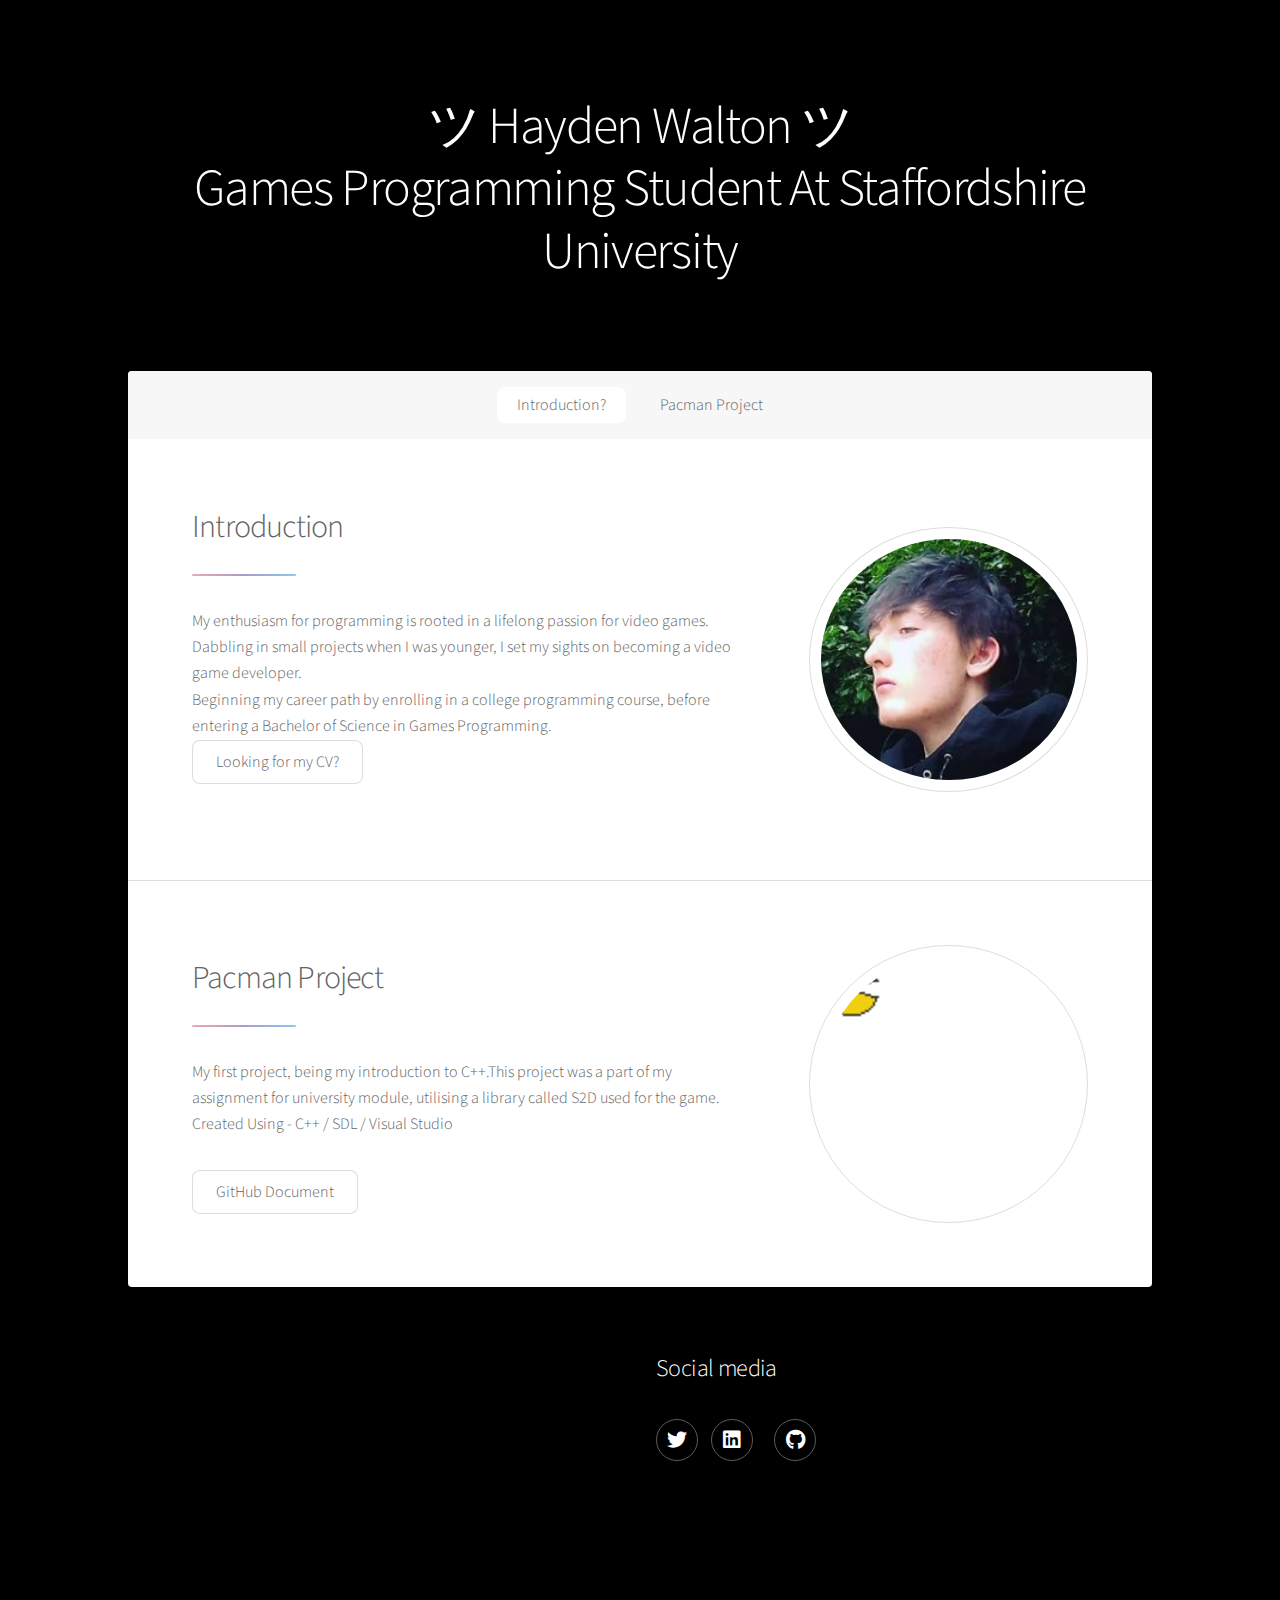
<file: index.html>
<!DOCTYPE HTML>
<html>
	<head>
		<title>Hayden Walton</title>
		<meta charset="utf-8" />
		<meta name="viewport" content="width=device-width, initial-scale=1, user-scalable=no" />
		<link rel="stylesheet" href="assets/css/main.css" />
		<noscript><link rel="stylesheet" href="assets/css/noscript.css" /></noscript>
	</head>
	<body class="is-preload">

		<!-- Wrapper -->
			<div id="wrapper">
				
							
				<!-- Header -->
					<header id="header" class="alt">
						<h1> ツ Hayden Walton ツ </br>Games Programming Student At Staffordshire University</h1>
						<p>
						</p>
					</header>

				<!-- Nav -->
					<nav id="nav">
						<ul>
							<li><a href="#intro" class="main">Introduction?</a></li>
							<li><a href="#Pacman">Pacman Project</a></li>
							
						</ul>
					</nav>

				<!-- Main -->
					<div id="main">

						<!-- Introduction -->
							<section id="intro" class="main">
								<div class="spotlight">
									<div class="content">
										<header class="major">
											<h2>Introduction</h2>
										</header>
										</p>My enthusiasm for programming is rooted in a lifelong passion for video games. Dabbling in small projects when I was younger, I set my sights on becoming a video game developer.
										</br>Beginning my career path by enrolling in a college programming course, before entering a Bachelor of Science in Games Programming.
										</br><a target="_blank" href="images/CV.pdf" class="button scrolly">Looking for my CV?</a>
										 </p>
										<ul class="actions">
											
										</ul>
									</div>
									<span class="image"><img src="images/profilepicture.png" alt=""></span>
								</div>
							</section>

				
								<!-- project 1-->
							<section id="Pacman" class="main">
								<div class="spotlight">
									<div class="content">
										<header class="major">
										<h2>Pacman Project</h2>
										</header>
										<p>My first project, being my introduction to C++.This project was a part of my assignment for university module, 
											utilising a library called S2D used for the  game.</br>
										Created Using - C++ / SDL / Visual Studio</p>
								<a href="https://github.com/HaydenWalton12/Pacman" class="button">GitHub Document</a>
										<ul class="actions">
											
										</ul>
									</div>
									<span class="image"><img src="images/PacmanLogo.png" alt=""></span>
								</div>
							</section>

					</div>
				<!-- Footer -->
					<footer id="footer">
						<section>
							</ul>
						</section>
						<section>
							<dl class="alt">
							<h2>Social media</h2>
							</dl>
							<ul class="icons">
								
								<li><a href="https://twitter.com/HaydenWalton12/" class="icon brands fa-twitter alt"><span class="label">Twitter</span></a></li>
								<li><a href="https://www.linkedin.com/in/hayden-walton-87440617a/" target="_blank" class="icon brands fa-linkedin alt"><span class="label">LinkedIn</span></a><li>
								<li><a href="https://github.com/Mrdarlikjz02" class="icon brands fa-github alt"><span class="label">GitHub</span></a></li>

							</ul>
						</section>
						<p class="copyright">&copy; Hayden Walton Design: <a href="https://html5up.net">HTML5 UP</a>.<p>
					</footer>

			</div>

		<!-- Scripts -->
			<script src="assets/js/jquery.min.js"></script>
			<script src="assets/js/jquery.scrollex.min.js"></script>
			<script src="assets/js/jquery.scrolly.min.js"></script>
			<script src="assets/js/browser.min.js"></script>
			<script src="assets/js/breakpoints.min.js"></script>
			<script src="assets/js/util.js"></script>
			<script src="assets/js/main.js"></script>

	</body>
</html>
</file>
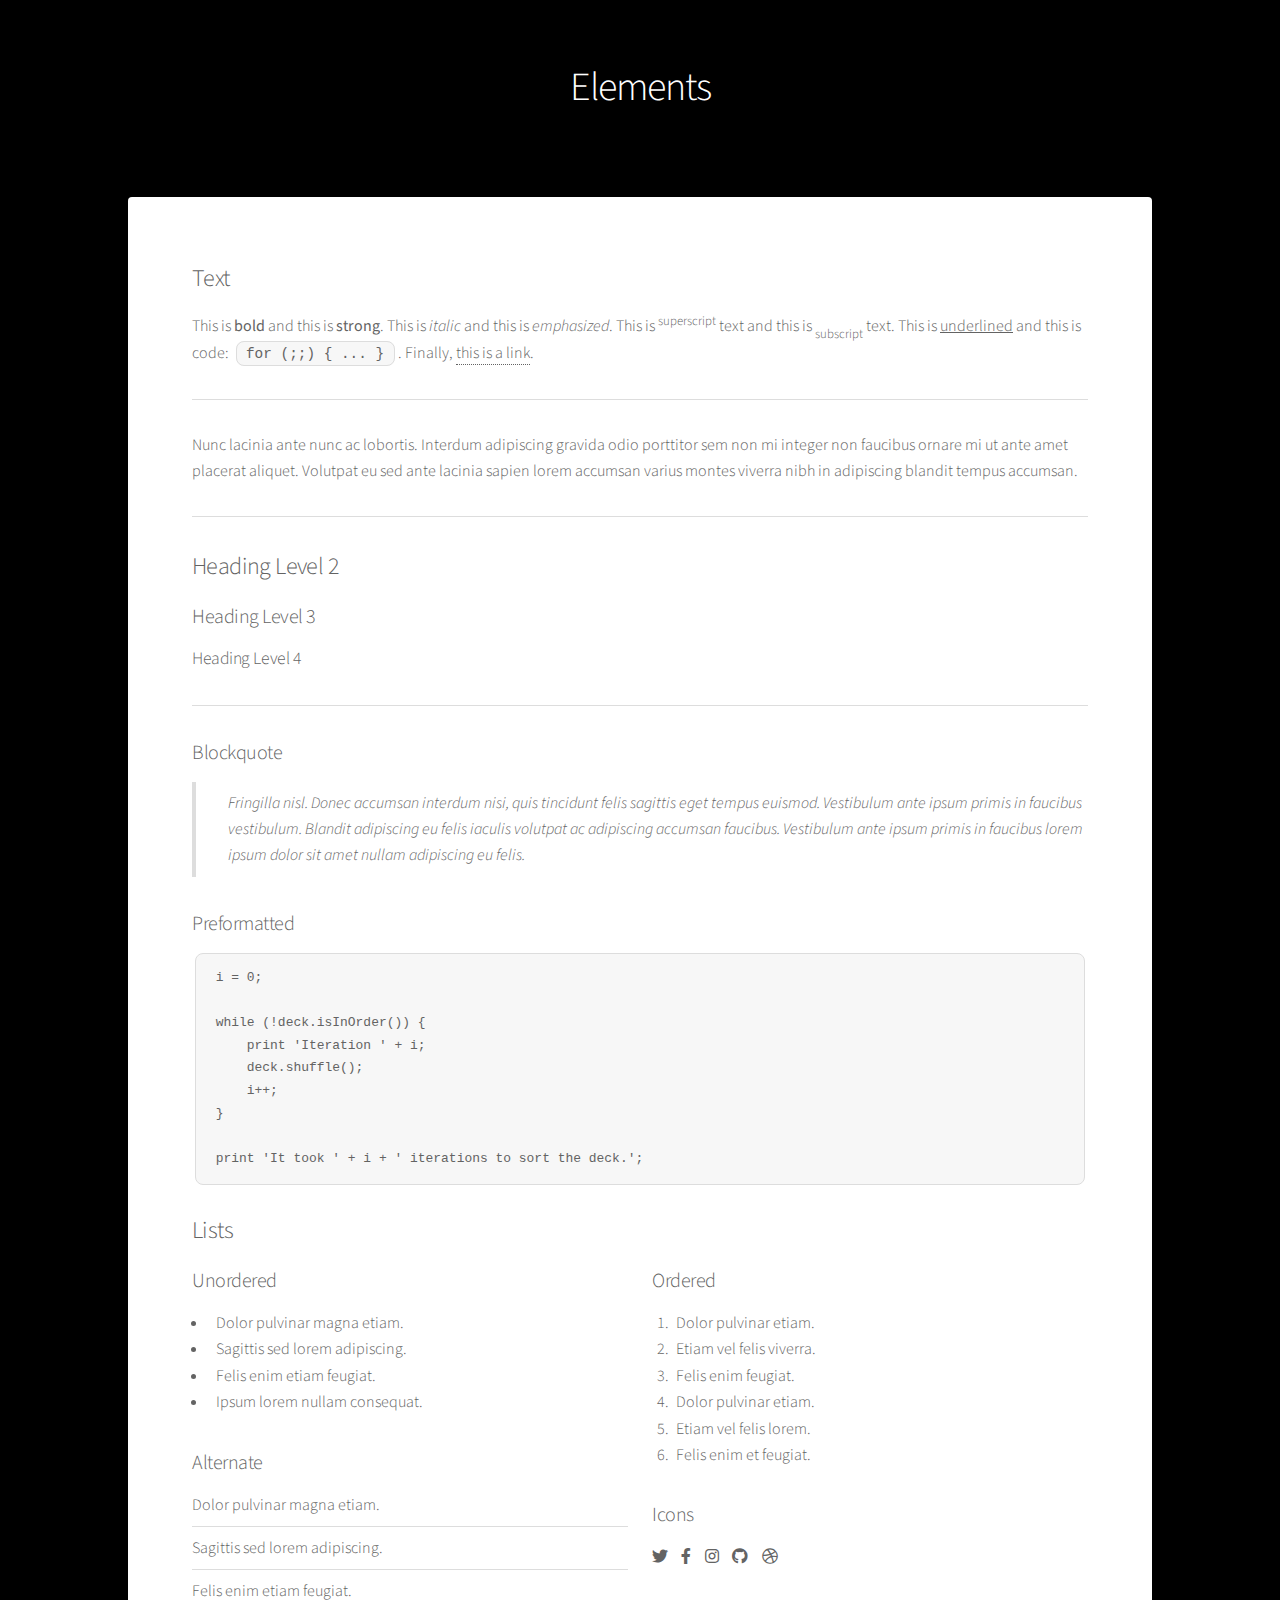
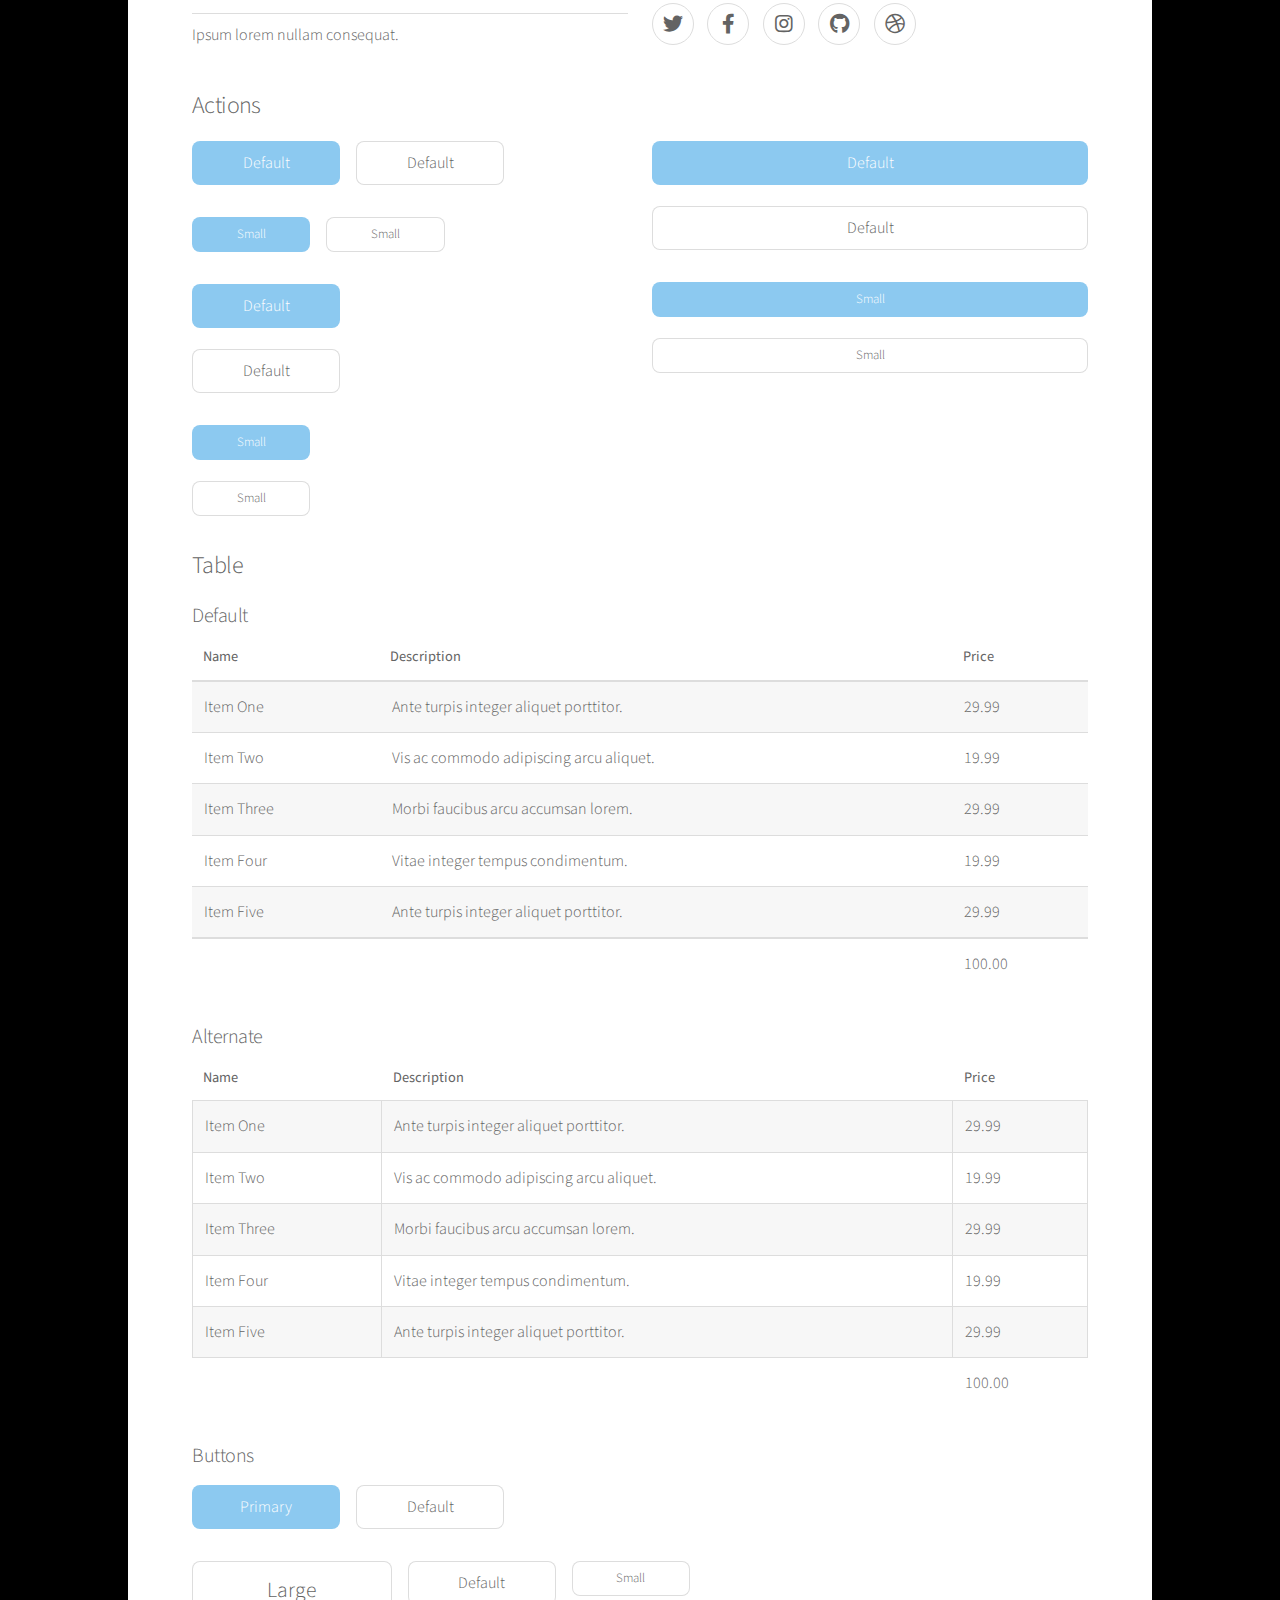
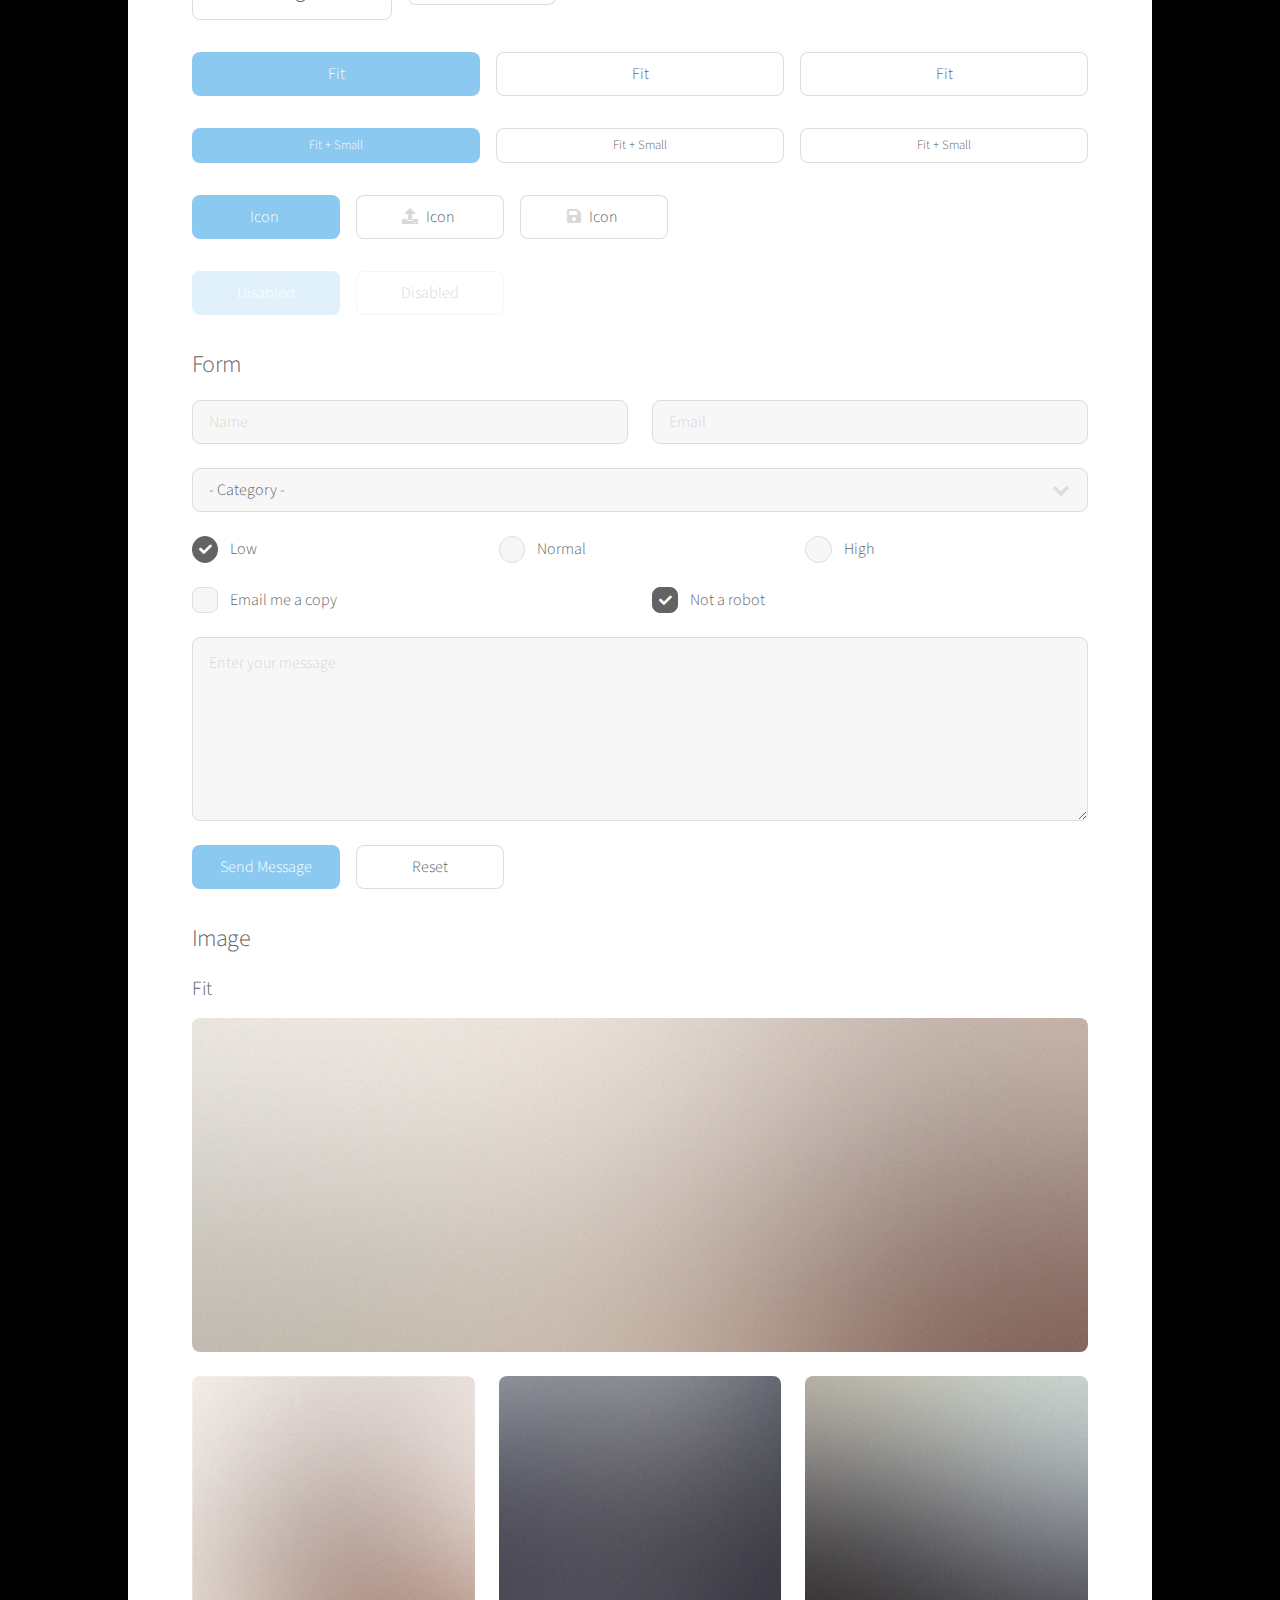
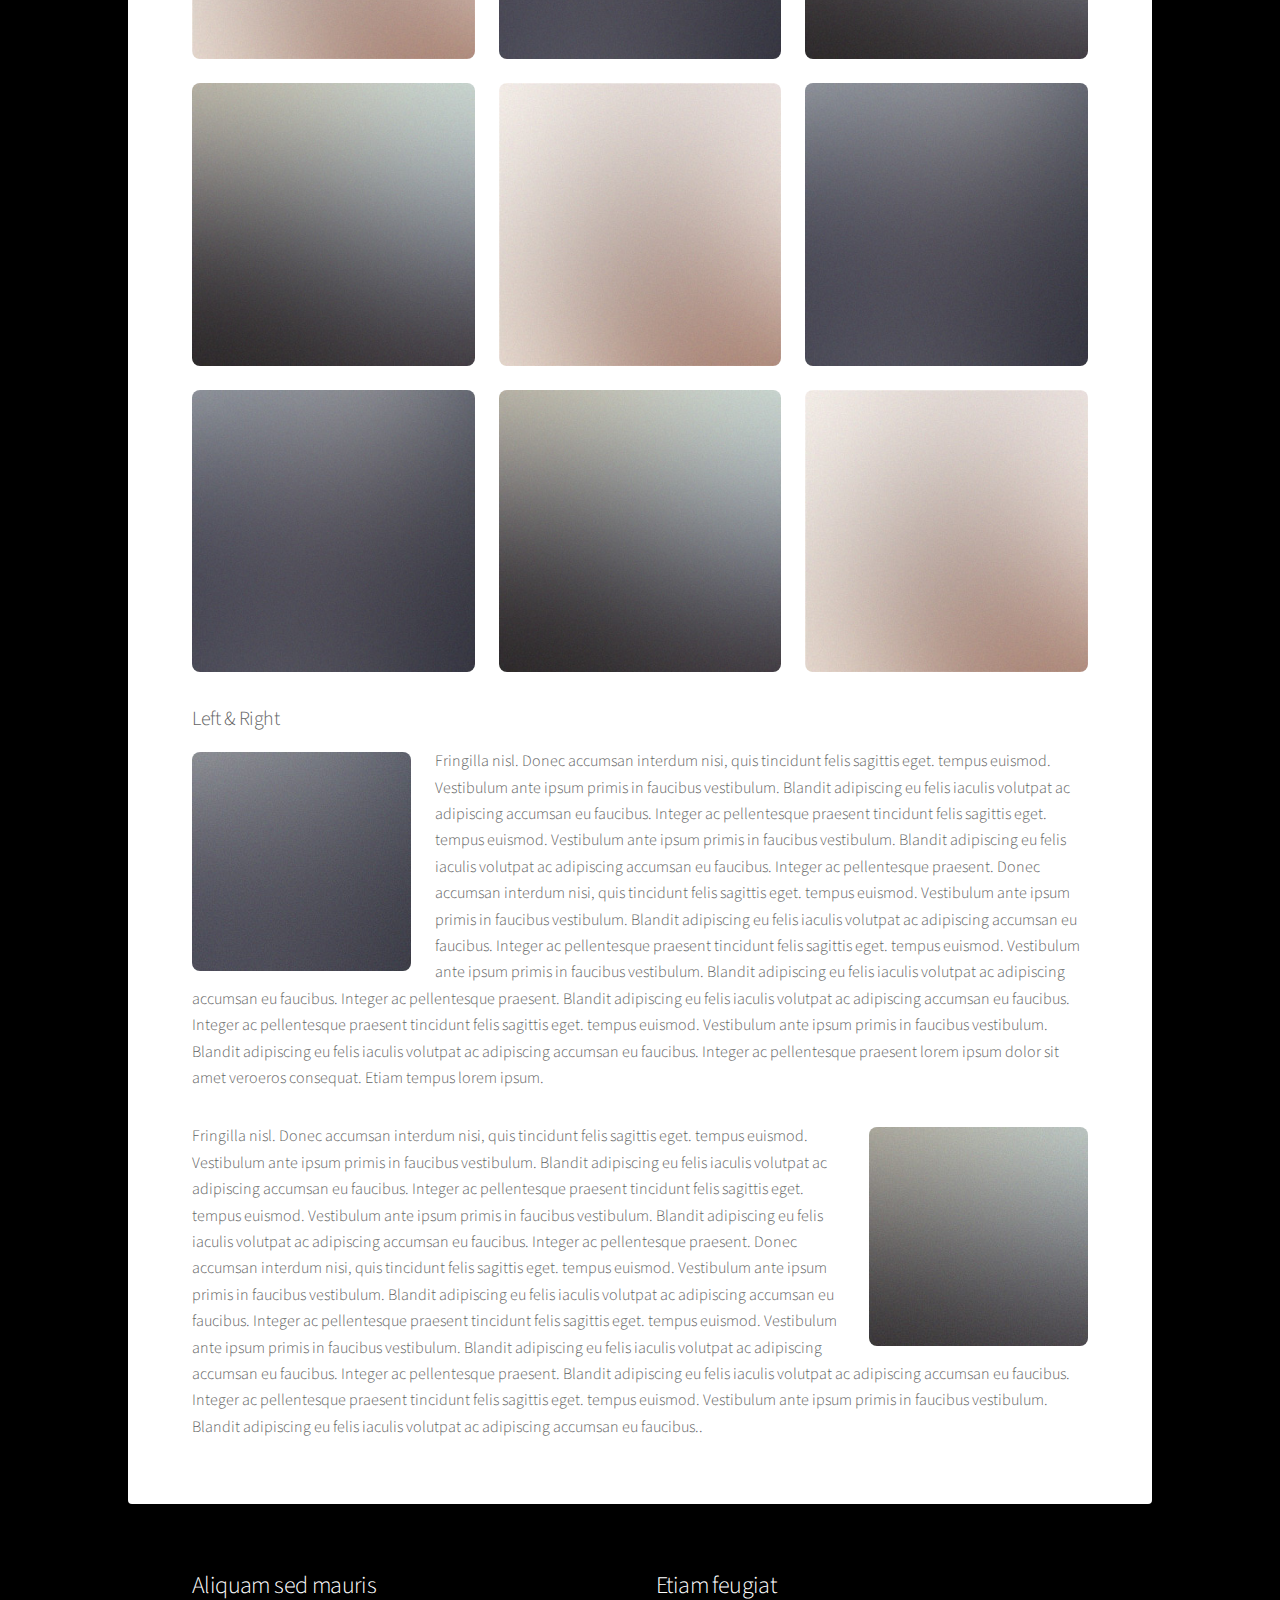
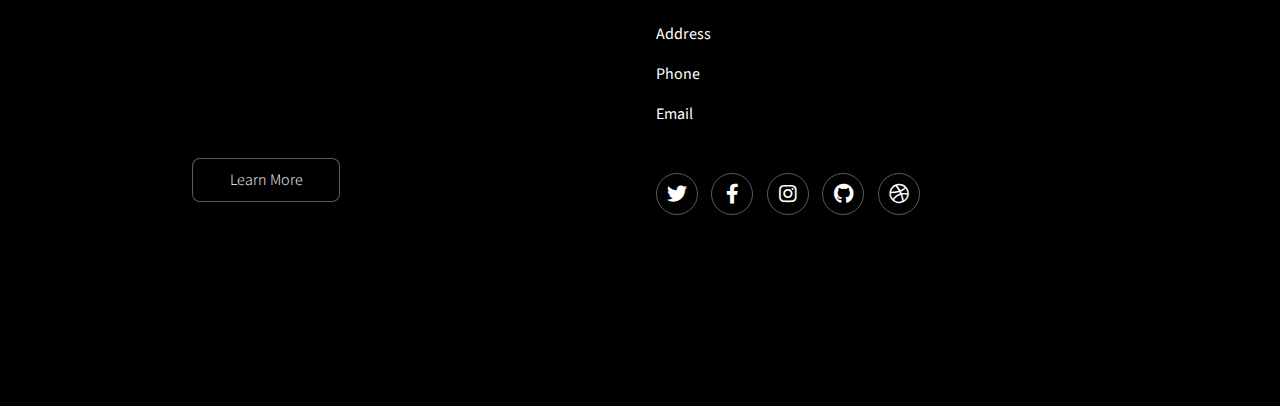
<file: elements.html>
<!DOCTYPE HTML>
<!--
	Stellar by HTML5 UP
	html5up.net | @ajlkn
	Free for personal and commercial use under the CCA 3.0 license (html5up.net/license)
-->
<html>
	<head>
		<title>Elements - Stellar by HTML5 UP</title>
		<meta charset="utf-8" />
		<meta name="viewport" content="width=device-width, initial-scale=1, user-scalable=no" />
		<link rel="stylesheet" href="assets/css/main.css" />
		<noscript><link rel="stylesheet" href="assets/css/noscript.css" /></noscript>
	</head>
	<body class="is-preload">

		<!-- Wrapper -->
			<div id="wrapper">

				<!-- Header -->
					<header id="header">
						<h1>Elements</h1>
						<p>Ipsum dolor sit amet nullam</p>
					</header>

				<!-- Main -->
					<div id="main">

						<!-- Content -->
							<section id="content" class="main">

								<!-- Text -->
									<section>
										<h2>Text</h2>
										<p>This is <b>bold</b> and this is <strong>strong</strong>. This is <i>italic</i> and this is <em>emphasized</em>.
										This is <sup>superscript</sup> text and this is <sub>subscript</sub> text.
										This is <u>underlined</u> and this is code: <code>for (;;) { ... }</code>. Finally, <a href="#">this is a link</a>.</p>
										<hr />
										<p>Nunc lacinia ante nunc ac lobortis. Interdum adipiscing gravida odio porttitor sem non mi integer non faucibus ornare mi ut ante amet placerat aliquet. Volutpat eu sed ante lacinia sapien lorem accumsan varius montes viverra nibh in adipiscing blandit tempus accumsan.</p>
										<hr />
										<h2>Heading Level 2</h2>
										<h3>Heading Level 3</h3>
										<h4>Heading Level 4</h4>
										<hr />
										<h3>Blockquote</h3>
										<blockquote>Fringilla nisl. Donec accumsan interdum nisi, quis tincidunt felis sagittis eget tempus euismod. Vestibulum ante ipsum primis in faucibus vestibulum. Blandit adipiscing eu felis iaculis volutpat ac adipiscing accumsan faucibus. Vestibulum ante ipsum primis in faucibus lorem ipsum dolor sit amet nullam adipiscing eu felis.</blockquote>
										<h3>Preformatted</h3>
										<pre><code>i = 0;

while (!deck.isInOrder()) {
    print 'Iteration ' + i;
    deck.shuffle();
    i++;
}

print 'It took ' + i + ' iterations to sort the deck.';</code></pre>
									</section>

								<!-- Lists -->
									<section>
										<h2>Lists</h2>
										<div class="row">
											<div class="col-6 col-12-medium">
												<h3>Unordered</h3>
												<ul>
													<li>Dolor pulvinar magna etiam.</li>
													<li>Sagittis sed lorem adipiscing.</li>
													<li>Felis enim etiam feugiat.</li>
													<li>Ipsum lorem nullam consequat.</li>
												</ul>
												<h3>Alternate</h3>
												<ul class="alt">
													<li>Dolor pulvinar magna etiam.</li>
													<li>Sagittis sed lorem adipiscing.</li>
													<li>Felis enim etiam feugiat.</li>
													<li>Ipsum lorem nullam consequat.</li>
												</ul>
											</div>
											<div class="col-6 col-12-medium">
												<h3>Ordered</h3>
												<ol>
													<li>Dolor pulvinar etiam.</li>
													<li>Etiam vel felis viverra.</li>
													<li>Felis enim feugiat.</li>
													<li>Dolor pulvinar etiam.</li>
													<li>Etiam vel felis lorem.</li>
													<li>Felis enim et feugiat.</li>
												</ol>
												<h3>Icons</h3>
												<ul class="icons">
													<li><a href="#" class="icon brands fa-twitter"><span class="label">Twitter</span></a></li>
													<li><a href="#" class="icon brands fa-facebook-f"><span class="label">Facebook</span></a></li>
													<li><a href="#" class="icon brands fa-instagram"><span class="label">Instagram</span></a></li>
													<li><a href="#" class="icon brands fa-github"><span class="label">GitHub</span></a></li>
													<li><a href="#" class="icon brands fa-dribbble"><span class="label">Dribbble</span></a></li>
												</ul>
												<ul class="icons">
													<li><a href="#" class="icon brands alt fa-twitter"><span class="label">Twitter</span></a></li>
													<li><a href="#" class="icon brands alt fa-facebook-f"><span class="label">Facebook</span></a></li>
													<li><a href="#" class="icon brands alt fa-instagram"><span class="label">Instagram</span></a></li>
													<li><a href="#" class="icon brands alt fa-github"><span class="label">GitHub</span></a></li>
													<li><a href="#" class="icon brands alt fa-dribbble"><span class="label">Dribbble</span></a></li>
												</ul>
											</div>
										</div>
										<h2>Actions</h2>
										<div class="row">
											<div class="col-6 col-12-medium">
												<ul class="actions">
													<li><a href="#" class="button primary">Default</a></li>
													<li><a href="#" class="button">Default</a></li>
												</ul>
												<ul class="actions small">
													<li><a href="#" class="button primary small">Small</a></li>
													<li><a href="#" class="button small">Small</a></li>
												</ul>
												<ul class="actions stacked">
													<li><a href="#" class="button primary">Default</a></li>
													<li><a href="#" class="button">Default</a></li>
												</ul>
												<ul class="actions stacked">
													<li><a href="#" class="button primary small">Small</a></li>
													<li><a href="#" class="button small">Small</a></li>
												</ul>
											</div>
											<div class="col-6 col-12-medium">
												<ul class="actions stacked">
													<li><a href="#" class="button primary fit">Default</a></li>
													<li><a href="#" class="button fit">Default</a></li>
												</ul>
												<ul class="actions stacked">
													<li><a href="#" class="button primary small fit">Small</a></li>
													<li><a href="#" class="button small fit">Small</a></li>
												</ul>
											</div>
										</div>
									</section>

								<!-- Table -->
									<section>
										<h2>Table</h2>
										<h3>Default</h3>
										<div class="table-wrapper">
											<table>
												<thead>
													<tr>
														<th>Name</th>
														<th>Description</th>
														<th>Price</th>
													</tr>
												</thead>
												<tbody>
													<tr>
														<td>Item One</td>
														<td>Ante turpis integer aliquet porttitor.</td>
														<td>29.99</td>
													</tr>
													<tr>
														<td>Item Two</td>
														<td>Vis ac commodo adipiscing arcu aliquet.</td>
														<td>19.99</td>
													</tr>
													<tr>
														<td>Item Three</td>
														<td> Morbi faucibus arcu accumsan lorem.</td>
														<td>29.99</td>
													</tr>
													<tr>
														<td>Item Four</td>
														<td>Vitae integer tempus condimentum.</td>
														<td>19.99</td>
													</tr>
													<tr>
														<td>Item Five</td>
														<td>Ante turpis integer aliquet porttitor.</td>
														<td>29.99</td>
													</tr>
												</tbody>
												<tfoot>
													<tr>
														<td colspan="2"></td>
														<td>100.00</td>
													</tr>
												</tfoot>
											</table>
										</div>

										<h3>Alternate</h3>
										<div class="table-wrapper">
											<table class="alt">
												<thead>
													<tr>
														<th>Name</th>
														<th>Description</th>
														<th>Price</th>
													</tr>
												</thead>
												<tbody>
													<tr>
														<td>Item One</td>
														<td>Ante turpis integer aliquet porttitor.</td>
														<td>29.99</td>
													</tr>
													<tr>
														<td>Item Two</td>
														<td>Vis ac commodo adipiscing arcu aliquet.</td>
														<td>19.99</td>
													</tr>
													<tr>
														<td>Item Three</td>
														<td> Morbi faucibus arcu accumsan lorem.</td>
														<td>29.99</td>
													</tr>
													<tr>
														<td>Item Four</td>
														<td>Vitae integer tempus condimentum.</td>
														<td>19.99</td>
													</tr>
													<tr>
														<td>Item Five</td>
														<td>Ante turpis integer aliquet porttitor.</td>
														<td>29.99</td>
													</tr>
												</tbody>
												<tfoot>
													<tr>
														<td colspan="2"></td>
														<td>100.00</td>
													</tr>
												</tfoot>
											</table>
										</div>
									</section>

								<!-- Buttons -->
									<section>
										<h3>Buttons</h3>
										<ul class="actions">
											<li><a href="#" class="button primary">Primary</a></li>
											<li><a href="#" class="button">Default</a></li>
										</ul>
										<ul class="actions">
											<li><a href="#" class="button large">Large</a></li>
											<li><a href="#" class="button">Default</a></li>
											<li><a href="#" class="button small">Small</a></li>
										</ul>
										<ul class="actions fit">
											<li><a href="#" class="button primary fit">Fit</a></li>
											<li><a href="#" class="button fit">Fit</a></li>
											<li><a href="#" class="button fit">Fit</a></li>
										</ul>
										<ul class="actions fit small">
											<li><a href="#" class="button primary fit small">Fit + Small</a></li>
											<li><a href="#" class="button fit small">Fit + Small</a></li>
											<li><a href="#" class="button fit small">Fit + Small</a></li>
										</ul>
										<ul class="actions">
											<li><a href="#" class="button primary icon solidfa-download">Icon</a></li>
											<li><a href="#" class="button icon solid fa-upload">Icon</a></li>
											<li><a href="#" class="button icon solid fa-save">Icon</a></li>
										</ul>
										<ul class="actions">
											<li><span class="button primary disabled">Disabled</span></li>
											<li><span class="button disabled">Disabled</span></li>
										</ul>
									</section>

								<!-- Form -->
									<section>
										<h2>Form</h2>
										<form method="post" action="#">
											<div class="row gtr-uniform">
												<div class="col-6 col-12-xsmall">
													<input type="text" name="demo-name" id="demo-name" value="" placeholder="Name" />
												</div>
												<div class="col-6 col-12-xsmall">
													<input type="email" name="demo-email" id="demo-email" value="" placeholder="Email" />
												</div>
												<div class="col-12">
													<select name="demo-category" id="demo-category">
														<option value="">- Category -</option>
														<option value="1">Manufacturing</option>
														<option value="1">Shipping</option>
														<option value="1">Administration</option>
														<option value="1">Human Resources</option>
													</select>
												</div>
												<div class="col-4 col-12-small">
													<input type="radio" id="demo-priority-low" name="demo-priority" checked>
													<label for="demo-priority-low">Low</label>
												</div>
												<div class="col-4 col-12-small">
													<input type="radio" id="demo-priority-normal" name="demo-priority">
													<label for="demo-priority-normal">Normal</label>
												</div>
												<div class="col-4 col-12-small">
													<input type="radio" id="demo-priority-high" name="demo-priority">
													<label for="demo-priority-high">High</label>
												</div>
												<div class="col-6 col-12-small">
													<input type="checkbox" id="demo-copy" name="demo-copy">
													<label for="demo-copy">Email me a copy</label>
												</div>
												<div class="col-6 col-12-small">
													<input type="checkbox" id="demo-human" name="demo-human" checked>
													<label for="demo-human">Not a robot</label>
												</div>
												<div class="col-12">
													<textarea name="demo-message" id="demo-message" placeholder="Enter your message" rows="6"></textarea>
												</div>
												<div class="col-12">
													<ul class="actions">
														<li><input type="submit" value="Send Message" class="primary" /></li>
														<li><input type="reset" value="Reset" /></li>
													</ul>
												</div>
											</div>
										</form>
									</section>

								<!-- Image -->
									<section>
										<h2>Image</h2>
										<h3>Fit</h3>
										<div class="box alt">
											<div class="row gtr-uniform">
												<div class="col-12"><span class="image fit"><img src="images/pic04.jpg" alt="" /></span></div>
												<div class="col-4"><span class="image fit"><img src="images/pic01.jpg" alt="" /></span></div>
												<div class="col-4"><span class="image fit"><img src="images/pic02.jpg" alt="" /></span></div>
												<div class="col-4"><span class="image fit"><img src="images/pic03.jpg" alt="" /></span></div>
												<div class="col-4"><span class="image fit"><img src="images/pic03.jpg" alt="" /></span></div>
												<div class="col-4"><span class="image fit"><img src="images/pic01.jpg" alt="" /></span></div>
												<div class="col-4"><span class="image fit"><img src="images/pic02.jpg" alt="" /></span></div>
												<div class="col-4"><span class="image fit"><img src="images/pic02.jpg" alt="" /></span></div>
												<div class="col-4"><span class="image fit"><img src="images/pic03.jpg" alt="" /></span></div>
												<div class="col-4"><span class="image fit"><img src="images/pic01.jpg" alt="" /></span></div>
											</div>
										</div>
										<h3>Left &amp; Right</h3>
										<p><span class="image left"><img src="images/pic05.jpg" alt="" /></span>Fringilla nisl. Donec accumsan interdum nisi, quis tincidunt felis sagittis eget. tempus euismod. Vestibulum ante ipsum primis in faucibus vestibulum. Blandit adipiscing eu felis iaculis volutpat ac adipiscing accumsan eu faucibus. Integer ac pellentesque praesent tincidunt felis sagittis eget. tempus euismod. Vestibulum ante ipsum primis in faucibus vestibulum. Blandit adipiscing eu felis iaculis volutpat ac adipiscing accumsan eu faucibus. Integer ac pellentesque praesent. Donec accumsan interdum nisi, quis tincidunt felis sagittis eget. tempus euismod. Vestibulum ante ipsum primis in faucibus vestibulum. Blandit adipiscing eu felis iaculis volutpat ac adipiscing accumsan eu faucibus. Integer ac pellentesque praesent tincidunt felis sagittis eget. tempus euismod. Vestibulum ante ipsum primis in faucibus vestibulum. Blandit adipiscing eu felis iaculis volutpat ac adipiscing accumsan eu faucibus. Integer ac pellentesque praesent. Blandit adipiscing eu felis iaculis volutpat ac adipiscing accumsan eu faucibus. Integer ac pellentesque praesent tincidunt felis sagittis eget. tempus euismod. Vestibulum ante ipsum primis in faucibus vestibulum. Blandit adipiscing eu felis iaculis volutpat ac adipiscing accumsan eu faucibus. Integer ac pellentesque praesent lorem ipsum dolor sit amet veroeros consequat. Etiam tempus lorem ipsum.</p>
										<p><span class="image right"><img src="images/pic06.jpg" alt="" /></span>Fringilla nisl. Donec accumsan interdum nisi, quis tincidunt felis sagittis eget. tempus euismod. Vestibulum ante ipsum primis in faucibus vestibulum. Blandit adipiscing eu felis iaculis volutpat ac adipiscing accumsan eu faucibus. Integer ac pellentesque praesent tincidunt felis sagittis eget. tempus euismod. Vestibulum ante ipsum primis in faucibus vestibulum. Blandit adipiscing eu felis iaculis volutpat ac adipiscing accumsan eu faucibus. Integer ac pellentesque praesent. Donec accumsan interdum nisi, quis tincidunt felis sagittis eget. tempus euismod. Vestibulum ante ipsum primis in faucibus vestibulum. Blandit adipiscing eu felis iaculis volutpat ac adipiscing accumsan eu faucibus. Integer ac pellentesque praesent tincidunt felis sagittis eget. tempus euismod. Vestibulum ante ipsum primis in faucibus vestibulum. Blandit adipiscing eu felis iaculis volutpat ac adipiscing accumsan eu faucibus. Integer ac pellentesque praesent. Blandit adipiscing eu felis iaculis volutpat ac adipiscing accumsan eu faucibus. Integer ac pellentesque praesent tincidunt felis sagittis eget. tempus euismod. Vestibulum ante ipsum primis in faucibus vestibulum. Blandit adipiscing eu felis iaculis volutpat ac adipiscing accumsan eu faucibus..</p>
									</section>

							</section>

					</div>

				<!-- Footer -->
					<footer id="footer">
						<section>
							<h2>Aliquam sed mauris</h2>
							<p>Sed lorem ipsum dolor sit amet et nullam consequat feugiat consequat magna adipiscing tempus etiam dolore veroeros. eget dapibus mauris. Cras aliquet, nisl ut viverra sollicitudin, ligula erat egestas velit, vitae tincidunt odio.</p>
							<ul class="actions">
								<li><a href="#" class="button">Learn More</a></li>
							</ul>
						</section>
						<section>
							<h2>Etiam feugiat</h2>
							<dl class="alt">
								<dt>Address</dt>
								<dd>1234 Somewhere Road &bull; Nashville, TN 00000 &bull; USA</dd>
								<dt>Phone</dt>
								<dd>(000) 000-0000 x 0000</dd>
								<dt>Email</dt>
								<dd><a href="#">information@untitled.tld</a></dd>
							</dl>
							<ul class="icons">
								<li><a href="#" class="icon brands fa-twitter alt"><span class="label">Twitter</span></a></li>
								<li><a href="#" class="icon brands fa-facebook-f alt"><span class="label">Facebook</span></a></li>
								<li><a href="#" class="icon brands fa-instagram alt"><span class="label">Instagram</span></a></li>
								<li><a href="#" class="icon brands fa-github alt"><span class="label">GitHub</span></a></li>
								<li><a href="#" class="icon brands fa-dribbble alt"><span class="label">Dribbble</span></a></li>
							</ul>
						</section>
						<p class="copyright">&copy; Untitled. Design: <a href="https://html5up.net">HTML5 UP</a>.</p>
					</footer>

			</div>

		<!-- Scripts -->
			<script src="assets/js/jquery.min.js"></script>
			<script src="assets/js/jquery.scrollex.min.js"></script>
			<script src="assets/js/jquery.scrolly.min.js"></script>
			<script src="assets/js/browser.min.js"></script>
			<script src="assets/js/breakpoints.min.js"></script>
			<script src="assets/js/util.js"></script>
			<script src="assets/js/main.js"></script>

	</body>
</html>
</file>
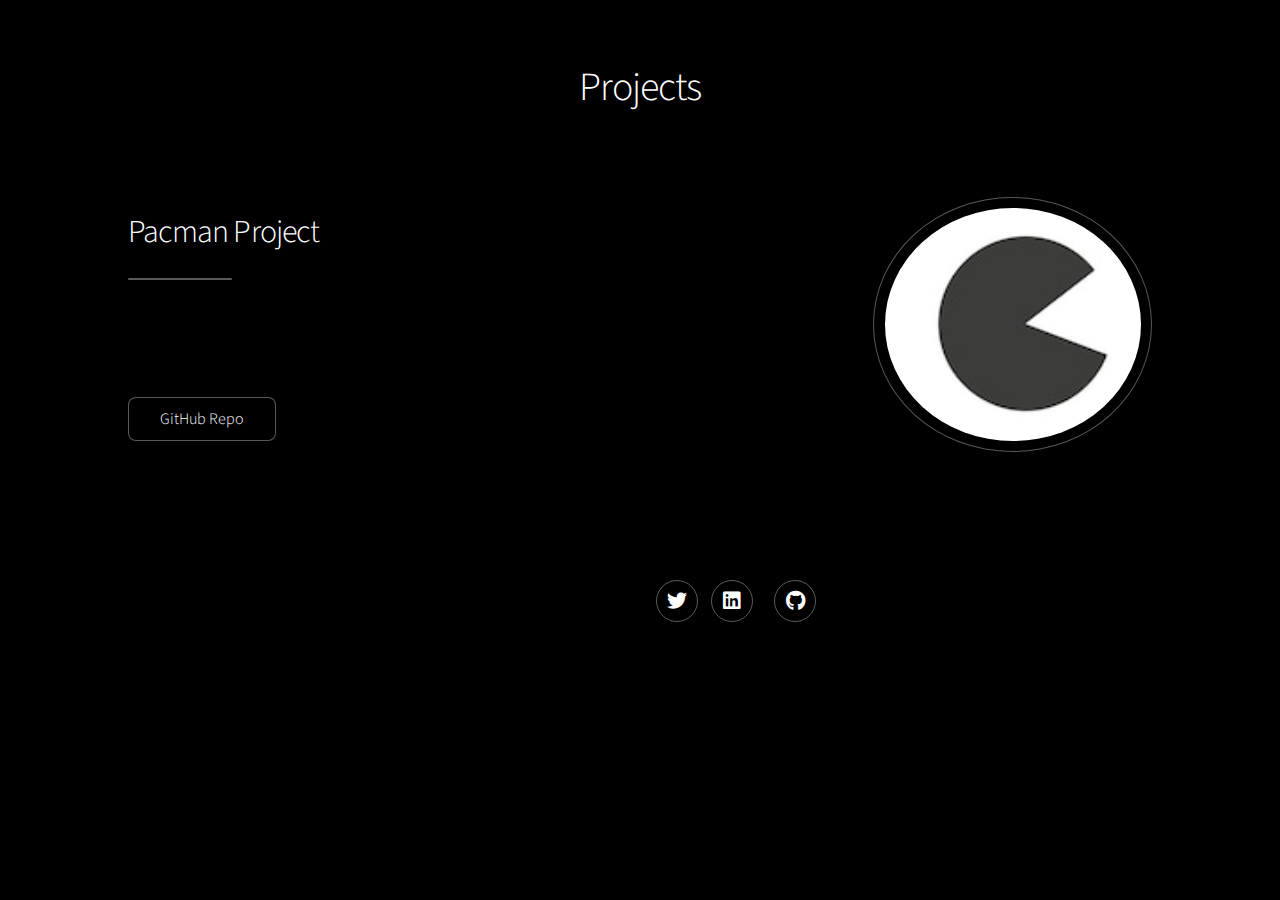
<file: generic.html>
<!DOCTYPE HTML>

<html>
	<head>
		<title>Projects</title>
		<meta charset="utf-8" />
		<meta name="viewport" content="width=device-width, initial-scale=1, user-scalable=no" />
		<link rel="stylesheet" href="assets/css/main.css" />
		<noscript><link rel="stylesheet" href="assets/css/noscript.css" /></noscript>
	</head>
	<body class="is-preload">

		<!-- Wrapper -->
			<div id="wrapper">

				<!-- Header -->
					<header id="header">
						<h1>Projects</h1>
						<p>Current and previous projects will be all submited here.</p>
					</header>

								<!-- Main -->
							<section id="intro" class="main">
								<div class="spotlight">
									<div class="content">
										<header class="major">
											<h2>Pacman Project</h2>
										</header>
										<p>My first project, being my introduction to C++.This project was a part of my assignment for university module<br></p>
										<ul class="actions">
											<li><a href="generic.html" class="button">GitHub Repo</a></li>
										</ul>
									</div>
									<span class="image"><img src="images/pacman.png" alt=""></span>
								</div>
							</section>

					</div>

				<!-- Footer -->
					<footer id="footer">
						<section>
				
							<ul class="actions">
							
							</ul>
						</section>
						<section>
					
							<dl class="alt">
						
							</dl>
							<ul class="icons">
							<li><a href="https://twitter.com/HaydenWalton12/" class="icon brands fa-twitter alt"><span class="label">Twitter</span></a></li>
								<li><a href="https://www.linkedin.com/in/hayden-walton-87440617a/" target="_blank" class="icon brands fa-linkedin alt"><span class="label">LinkedIn</span></a><li>
								<li><a href="https://github.com/Mrdarlikjz02" class="icon brands fa-github alt"><span class="label">GitHub</span></a></li>
							</ul>
						</section>
						<p class="copyright">&copy; Hayden Walton Design: <a href="https://html5up.net">HTML5 UP</a>.</p>
					</footer>

			</div>

		<!-- Scripts -->
			<script src="assets/js/jquery.min.js"></script>
			<script src="assets/js/jquery.scrollex.min.js"></script>
			<script src="assets/js/jquery.scrolly.min.js"></script>
			<script src="assets/js/browser.min.js"></script>
			<script src="assets/js/breakpoints.min.js"></script>
			<script src="assets/js/util.js"></script>
			<script src="assets/js/main.js"></script>

	</body>
</html>
</file>
<file: assets/css/noscript.css>
/*
	Stellar by HTML5 UP
	html5up.net | @ajlkn
	Free for personal and commercial use under the CCA 3.0 license (html5up.net/license)
*/

/* Header */

	body.is-preload #header.alt > * {
		opacity: 1;
	}

	body.is-preload #header.alt .logo {
		-moz-transform: none;
		-webkit-transform: none;
		-ms-transform: none;
		transform: none;
	}
</file>
<file: assets/css/main.css>
@import url(fontawesome-all.min.css);
@import 'https://fonts.googleapis.com/css?family=Source+Sans+Pro:300,400';

/*
	Stellar by HTML5 UP
	html5up.net | @ajlkn
	Free for personal and commercial use under the CCA 3.0 license (html5up.net/license)
*/

html, body, div, span, applet, object,
iframe, h1, h2, h3, h4, h5, h6, p, blockquote,
pre, a, abbr, acronym, address, big, cite,
code, del, dfn, em, img, ins, kbd, q, s, samp,
small, strike, strong, sub, sup, tt, var, b,
u, i, center, dl, dt, dd, ol, ul, li, fieldset,
form, label, legend, table, caption, tbody,
tfoot, thead, tr, th, td, article, aside,
canvas, details, embed, figure, figcaption,
footer, header, hgroup, menu, nav, output, ruby,
section, summary, time, mark, audio, video {
	margin: 0;
	padding: 0;
	border: 0;
	font-size: 100%;
	font: inherit;
	vertical-align: baseline;}

article, aside, details, figcaption, figure,
footer, header, hgroup, menu, nav, section {
	display: block;}

body {
	line-height: 1;
}

ol, ul {
	list-style: none;
}

blockquote, q {
	quotes: none;
}

	blockquote:before, blockquote:after, q:before, q:after {
		content: '';
		content: none;
	}

table {
	border-collapse: collapse;
	border-spacing: 0;
}

body {
	-webkit-text-size-adjust: none;
}

mark {
	background-color: transparent;
	color: inherit;
}

input::-moz-focus-inner {
	border: 0;
	padding: 0;
}

input, select, textarea {
	-moz-appearance: none;
	-webkit-appearance: none;
	-ms-appearance: none;
	appearance: none;
}

/* Basic */

	@-ms-viewport {
		width: device-width;
	}

	body {
		-ms-overflow-style: scrollbar;
	}

	@media screen and (max-width: 480px) {

		html, body {
			min-width: 320px;
		}

	}

	html {
		box-sizing: border-box;
	}

	*, *:before, *:after {
		box-sizing: inherit;
	}

	body {
		background-color: #000000;
		color: rgba(0, 0, 0, 0.65);
	}

		body.is-preload *, body.is-preload *:before, body.is-preload *:after {
			-moz-animation: none !important;
			-webkit-animation: none !important;
			-ms-animation: none !important;
			animation: none !important;
			-moz-transition: none !important;
			-webkit-transition: none !important;
			-ms-transition: none !important;
			transition: none !important;
		}

/* Type */

	body {
		background-color: #000000;
		color: rgba(0, 0, 0, 0.5);
	}

	body, input, select, textarea {
		font-family: "Source Sans Pro", Helvetica, sans-serif;
		font-size: 17pt;
		font-weight: 300;
		line-height: 1.65;
	}

		@media screen and (max-width: 1680px) {

			body, input, select, textarea {
				font-size: 14pt;
			}

		}

		@media screen and (max-width: 1280px) {

			body, input, select, textarea {
				font-size: 12pt;
			}

		}

		@media screen and (max-width: 360px) {

			body, input, select, textarea {
				font-size: 11pt;
			}

		}

	a {
		-moz-transition: color 0.2s ease, border-bottom 0.2s ease;
		-webkit-transition: color 0.2s ease, border-bottom 0.2s ease;
		-ms-transition: color 0.2s ease, border-bottom 0.2s ease;
		transition: color 0.2s ease, border-bottom 0.2s ease;
		text-decoration: none;
		border-bottom: dotted 1px;
		color: inherit;
	}

		a:hover {
			border-bottom-color: transparent;
		}

	strong, b {
		font-weight: 400;
	}

	em, i {
		font-style: italic;
	}

	p {
		margin: 0 0 2em 0;
	}

		p.content {
			-moz-columns: 20em 2;
			-webkit-columns: 20em 2;
			-ms-columns: 20em 2;
			columns: 20em 2;
			-moz-column-gap: 2em;
			-webkit-column-gap: 2em;
			-ms-column-gap: 2em;
			column-gap: 2em;
			text-align: justify;
			
			color 
		}

	h1, h2, h3, h4, h5, h6 {
		font-weight: 300;
		line-height: 1.5;
		margin: 0 0 0.7em 0;
		letter-spacing: -0.025em;
	}

		h1 a, h2 a, h3 a, h4 a, h5 a, h6 a {
			color: 	#FFFFFF;
			text-decoration: none;
		}

	h1 {
		font-size: 2.5em;
		line-height: 1.2;
	}

	h2 {
		font-size: 1.5em;
	}

	h3 {
		font-size: 1.25em;
	}

	h4 {
		font-size: 1.1em;
	}

	h5 {
		font-size: 0.9em;
	}

	h6 {
		font-size: 0.7em;
	}

	@media screen and (max-width: 736px) {

		h1 {
			font-size: 2em;
		}

	}

	sub {
		font-size: 0.8em;
		position: relative;
		top: 0.5em;
	}

	sup {
		font-size: 0.8em;
		position: relative;
		top: -0.5em;
	}

	blockquote {
		border-left: solid 4px;
		font-style: italic;
		margin: 0 0 2em 0;
		padding: 0.5em 0 0.5em 2em;
	}

	code {
		border-radius: 8px;
		border: solid 1px;
		font-family: "Courier New", monospace;
		font-size: 0.9em;
		margin: 0 0.25em;
		padding: 0.25em 0.65em;
	}

	pre {
		-webkit-overflow-scrolling: touch;
		font-family: "Courier New", monospace;
		font-size: 0.9em;
		margin: 0 0 2em 0;
	}

		pre code {
			display: block;
			line-height: 1.75;
			padding: 1em 1.5em;
			overflow-x: auto;
		}

	hr {
		border: 0;
		border-bottom: solid 1px;
		margin: 2em 0;
	}

		hr.major {
			margin: 3em 0;
		}

	.align-left {
		text-align: left;
	}

	.align-center {
		text-align: center;
	}

	.align-right {
		text-align: right;
	}

	input, select, textarea {
		color: #ffffff;
	}

	a:hover {
		color: #ffffff;
	}

	strong, b {
		color: #ffffff;
	}

	h1, h2, h3, h4, h5, h6 {
		color: #ffffff;
	}

	blockquote {
		border-left-color: #FFFFFF;
	}

	code {
		background: rgba(255, 255, 255, 0.075);
		border-color: rgba(255, 255, 255, 0.35);
	}

	hr {
		border-bottom-color: rgba(255, 255, 255, 0.35);
	}

/* Row */

	.row {
		display: flex;
		flex-wrap: wrap;
		box-sizing: border-box;
		align-items: stretch;
	}

		.row > * {
			box-sizing: border-box;
		}

		.row.gtr-uniform > * > :last-child {
			margin-bottom: 0;
		}

		.row.aln-left {
			justify-content: flex-start;
		}

		.row.aln-center {
			justify-content: center;
		}

		.row.aln-right {
			justify-content: flex-end;
		}

		.row.aln-top {
			align-items: flex-start;
		}

		.row.aln-middle {
			align-items: center;
		}

		.row.aln-bottom {
			align-items: flex-end;
		}

		.row > .imp {
			order: -1;
		}

		.row > .col-1 {
			width: 8.33333%;
		}

		.row > .off-1 {
			margin-left: 8.33333%;
		}

		.row > .col-2 {
			width: 16.66667%;
		}

		.row > .off-2 {
			margin-left: 16.66667%;
		}

		.row > .col-3 {
			width: 25%;
		}

		.row > .off-3 {
			margin-left: 25%;
		}

		.row > .col-4 {
			width: 33.33333%;
		}

		.row > .off-4 {
			margin-left: 33.33333%;
		}

		.row > .col-5 {
			width: 41.66667%;
		}

		.row > .off-5 {
			margin-left: 41.66667%;
		}

		.row > .col-6 {
			width: 50%;
		}

		.row > .off-6 {
			margin-left: 50%;
		}

		.row > .col-7 {
			width: 58.33333%;
		}

		.row > .off-7 {
			margin-left: 58.33333%;
		}

		.row > .col-8 {
			width: 66.66667%;
		}

		.row > .off-8 {
			margin-left: 66.66667%;
		}

		.row > .col-9 {
			width: 75%;
		}

		.row > .off-9 {
			margin-left: 75%;
		}

		.row > .col-10 {
			width: 83.33333%;
		}

		.row > .off-10 {
			margin-left: 83.33333%;
		}

		.row > .col-11 {
			width: 91.66667%;
		}

		.row > .off-11 {
			margin-left: 91.66667%;
		}

		.row > .col-12 {
			width: 100%;
		}

		.row > .off-12 {
			margin-left: 100%;
		}

		.row.gtr-0 {
			margin-top: 0;
			margin-left: 0em;
		}

			.row.gtr-0 > * {
				padding: 0 0 0 0em;
			}

			.row.gtr-0.gtr-uniform {
				margin-top: 0em;
			}

				.row.gtr-0.gtr-uniform > * {
					padding-top: 0em;
				}

		.row.gtr-25 {
			margin-top: 0;
			margin-left: -0.375em;
		}

			.row.gtr-25 > * {
				padding: 0 0 0 0.375em;
			}

			.row.gtr-25.gtr-uniform {
				margin-top: -0.375em;
			}

				.row.gtr-25.gtr-uniform > * {
					padding-top: 0.375em;
				}

		.row.gtr-50 {
			margin-top: 0;
			margin-left: -0.75em;
		}

			.row.gtr-50 > * {
				padding: 0 0 0 0.75em;
			}

			.row.gtr-50.gtr-uniform {
				margin-top: -0.75em;
			}

				.row.gtr-50.gtr-uniform > * {
					padding-top: 0.75em;
				}

		.row {
			margin-top: 0;
			margin-left: -1.5em;
		}

			.row > * {
				padding: 0 0 0 1.5em;
			}

			.row.gtr-uniform {
				margin-top: -1.5em;
			}

				.row.gtr-uniform > * {
					padding-top: 1.5em;
				}

		.row.gtr-150 {
			margin-top: 0;
			margin-left: -2.25em;
		}

			.row.gtr-150 > * {
				padding: 0 0 0 2.25em;
			}

			.row.gtr-150.gtr-uniform {
				margin-top: -2.25em;
			}

				.row.gtr-150.gtr-uniform > * {
					padding-top: 2.25em;
				}

		.row.gtr-200 {
			margin-top: 0;
			margin-left: -3em;
		}

			.row.gtr-200 > * {
				padding: 0 0 0 3em;
			}

			.row.gtr-200.gtr-uniform {
				margin-top: -3em;
			}

				.row.gtr-200.gtr-uniform > * {
					padding-top: 3em;
				}

		@media screen and (max-width: 1680px) {

			.row {
				display: flex;
				flex-wrap: wrap;
				box-sizing: border-box;
				align-items: stretch;
			}

				.row > * {
					box-sizing: border-box;
				}

				.row.gtr-uniform > * > :last-child {
					margin-bottom: 0;
				}

				.row.aln-left {
					justify-content: flex-start;
				}

				.row.aln-center {
					justify-content: center;
				}

				.row.aln-right {
					justify-content: flex-end;
				}

				.row.aln-top {
					align-items: flex-start;
				}

				.row.aln-middle {
					align-items: center;
				}

				.row.aln-bottom {
					align-items: flex-end;
				}

				.row > .imp-xlarge {
					order: -1;
				}

				.row > .col-1-xlarge {
					width: 8.33333%;
				}

				.row > .off-1-xlarge {
					margin-left: 8.33333%;
				}

				.row > .col-2-xlarge {
					width: 16.66667%;
				}

				.row > .off-2-xlarge {
					margin-left: 16.66667%;
				}

				.row > .col-3-xlarge {
					width: 25%;
				}

				.row > .off-3-xlarge {
					margin-left: 25%;
				}

				.row > .col-4-xlarge {
					width: 33.33333%;
				}

				.row > .off-4-xlarge {
					margin-left: 33.33333%;
				}

				.row > .col-5-xlarge {
					width: 41.66667%;
				}

				.row > .off-5-xlarge {
					margin-left: 41.66667%;
				}

				.row > .col-6-xlarge {
					width: 50%;
				}

				.row > .off-6-xlarge {
					margin-left: 50%;
				}

				.row > .col-7-xlarge {
					width: 58.33333%;
				}

				.row > .off-7-xlarge {
					margin-left: 58.33333%;
				}

				.row > .col-8-xlarge {
					width: 66.66667%;
				}

				.row > .off-8-xlarge {
					margin-left: 66.66667%;
				}

				.row > .col-9-xlarge {
					width: 75%;
				}

				.row > .off-9-xlarge {
					margin-left: 75%;
				}

				.row > .col-10-xlarge {
					width: 83.33333%;
				}

				.row > .off-10-xlarge {
					margin-left: 83.33333%;
				}

				.row > .col-11-xlarge {
					width: 91.66667%;
				}

				.row > .off-11-xlarge {
					margin-left: 91.66667%;
				}

				.row > .col-12-xlarge {
					width: 100%;
				}

				.row > .off-12-xlarge {
					margin-left: 100%;
				}

				.row.gtr-0 {
					margin-top: 0;
					margin-left: 0em;
				}

					.row.gtr-0 > * {
						padding: 0 0 0 0em;
					}

					.row.gtr-0.gtr-uniform {
						margin-top: 0em;
					}

						.row.gtr-0.gtr-uniform > * {
							padding-top: 0em;
						}

				.row.gtr-25 {
					margin-top: 0;
					margin-left: -0.375em;
				}

					.row.gtr-25 > * {
						padding: 0 0 0 0.375em;
					}

					.row.gtr-25.gtr-uniform {
						margin-top: -0.375em;
					}

						.row.gtr-25.gtr-uniform > * {
							padding-top: 0.375em;
						}

				.row.gtr-50 {
					margin-top: 0;
					margin-left: -0.75em;
				}

					.row.gtr-50 > * {
						padding: 0 0 0 0.75em;
					}

					.row.gtr-50.gtr-uniform {
						margin-top: -0.75em;
					}

						.row.gtr-50.gtr-uniform > * {
							padding-top: 0.75em;
						}

				.row {
					margin-top: 0;
					margin-left: -1.5em;
				}

					.row > * {
						padding: 0 0 0 1.5em;
					}

					.row.gtr-uniform {
						margin-top: -1.5em;
					}

						.row.gtr-uniform > * {
							padding-top: 1.5em;
						}

				.row.gtr-150 {
					margin-top: 0;
					margin-left: -2.25em;
				}

					.row.gtr-150 > * {
						padding: 0 0 0 2.25em;
					}

					.row.gtr-150.gtr-uniform {
						margin-top: -2.25em;
					}

						.row.gtr-150.gtr-uniform > * {
							padding-top: 2.25em;
						}

				.row.gtr-200 {
					margin-top: 0;
					margin-left: -3em;
				}

					.row.gtr-200 > * {
						padding: 0 0 0 3em;
					}

					.row.gtr-200.gtr-uniform {
						margin-top: -3em;
					}

						.row.gtr-200.gtr-uniform > * {
							padding-top: 3em;
						}

		}

		@media screen and (max-width: 1280px) {

			.row {
				display: flex;
				flex-wrap: wrap;
				box-sizing: border-box;
				align-items: stretch;
			}

				.row > * {
					box-sizing: border-box;
				}

				.row.gtr-uniform > * > :last-child {
					margin-bottom: 0;
				}

				.row.aln-left {
					justify-content: flex-start;
				}

				.row.aln-center {
					justify-content: center;
				}

				.row.aln-right {
					justify-content: flex-end;
				}

				.row.aln-top {
					align-items: flex-start;
				}

				.row.aln-middle {
					align-items: center;
				}

				.row.aln-bottom {
					align-items: flex-end;
				}

				.row > .imp-large {
					order: -1;
				}

				.row > .col-1-large {
					width: 8.33333%;
				}

				.row > .off-1-large {
					margin-left: 8.33333%;
				}

				.row > .col-2-large {
					width: 16.66667%;
				}

				.row > .off-2-large {
					margin-left: 16.66667%;
				}

				.row > .col-3-large {
					width: 25%;
				}

				.row > .off-3-large {
					margin-left: 25%;
				}

				.row > .col-4-large {
					width: 33.33333%;
				}

				.row > .off-4-large {
					margin-left: 33.33333%;
				}

				.row > .col-5-large {
					width: 41.66667%;
				}

				.row > .off-5-large {
					margin-left: 41.66667%;
				}

				.row > .col-6-large {
					width: 50%;
				}

				.row > .off-6-large {
					margin-left: 50%;
				}

				.row > .col-7-large {
					width: 58.33333%;
				}

				.row > .off-7-large {
					margin-left: 58.33333%;
				}

				.row > .col-8-large {
					width: 66.66667%;
				}

				.row > .off-8-large {
					margin-left: 66.66667%;
				}

				.row > .col-9-large {
					width: 75%;
				}

				.row > .off-9-large {
					margin-left: 75%;
				}

				.row > .col-10-large {
					width: 83.33333%;
				}

				.row > .off-10-large {
					margin-left: 83.33333%;
				}

				.row > .col-11-large {
					width: 91.66667%;
				}

				.row > .off-11-large {
					margin-left: 91.66667%;
				}

				.row > .col-12-large {
					width: 100%;
				}

				.row > .off-12-large {
					margin-left: 100%;
				}

				.row.gtr-0 {
					margin-top: 0;
					margin-left: 0em;
				}

					.row.gtr-0 > * {
						padding: 0 0 0 0em;
					}

					.row.gtr-0.gtr-uniform {
						margin-top: 0em;
					}

						.row.gtr-0.gtr-uniform > * {
							padding-top: 0em;
						}

				.row.gtr-25 {
					margin-top: 0;
					margin-left: -0.375em;
				}

					.row.gtr-25 > * {
						padding: 0 0 0 0.375em;
					}

					.row.gtr-25.gtr-uniform {
						margin-top: -0.375em;
					}

						.row.gtr-25.gtr-uniform > * {
							padding-top: 0.375em;
						}

				.row.gtr-50 {
					margin-top: 0;
					margin-left: -0.75em;
				}

					.row.gtr-50 > * {
						padding: 0 0 0 0.75em;
					}

					.row.gtr-50.gtr-uniform {
						margin-top: -0.75em;
					}

						.row.gtr-50.gtr-uniform > * {
							padding-top: 0.75em;
						}

				.row {
					margin-top: 0;
					margin-left: -1.5em;
				}

					.row > * {
						padding: 0 0 0 1.5em;
					}

					.row.gtr-uniform {
						margin-top: -1.5em;
					}

						.row.gtr-uniform > * {
							padding-top: 1.5em;
						}

				.row.gtr-150 {
					margin-top: 0;
					margin-left: -2.25em;
				}

					.row.gtr-150 > * {
						padding: 0 0 0 2.25em;
					}

					.row.gtr-150.gtr-uniform {
						margin-top: -2.25em;
					}

						.row.gtr-150.gtr-uniform > * {
							padding-top: 2.25em;
						}

				.row.gtr-200 {
					margin-top: 0;
					margin-left: -3em;
				}

					.row.gtr-200 > * {
						padding: 0 0 0 3em;
					}

					.row.gtr-200.gtr-uniform {
						margin-top: -3em;
					}

						.row.gtr-200.gtr-uniform > * {
							padding-top: 3em;
						}

		}

		@media screen and (max-width: 980px) {

			.row {
				display: flex;
				flex-wrap: wrap;
				box-sizing: border-box;
				align-items: stretch;
			}

				.row > * {
					box-sizing: border-box;
				}

				.row.gtr-uniform > * > :last-child {
					margin-bottom: 0;
				}

				.row.aln-left {
					justify-content: flex-start;
				}

				.row.aln-center {
					justify-content: center;
				}

				.row.aln-right {
					justify-content: flex-end;
				}

				.row.aln-top {
					align-items: flex-start;
				}

				.row.aln-middle {
					align-items: center;
				}

				.row.aln-bottom {
					align-items: flex-end;
				}

				.row > .imp-medium {
					order: -1;
				}

				.row > .col-1-medium {
					width: 8.33333%;
				}

				.row > .off-1-medium {
					margin-left: 8.33333%;
				}

				.row > .col-2-medium {
					width: 16.66667%;
				}

				.row > .off-2-medium {
					margin-left: 16.66667%;
				}

				.row > .col-3-medium {
					width: 25%;
				}

				.row > .off-3-medium {
					margin-left: 25%;
				}

				.row > .col-4-medium {
					width: 33.33333%;
				}

				.row > .off-4-medium {
					margin-left: 33.33333%;
				}

				.row > .col-5-medium {
					width: 41.66667%;
				}

				.row > .off-5-medium {
					margin-left: 41.66667%;
				}

				.row > .col-6-medium {
					width: 50%;
				}

				.row > .off-6-medium {
					margin-left: 50%;
				}

				.row > .col-7-medium {
					width: 58.33333%;
				}

				.row > .off-7-medium {
					margin-left: 58.33333%;
				}

				.row > .col-8-medium {
					width: 66.66667%;
				}

				.row > .off-8-medium {
					margin-left: 66.66667%;
				}

				.row > .col-9-medium {
					width: 75%;
				}

				.row > .off-9-medium {
					margin-left: 75%;
				}

				.row > .col-10-medium {
					width: 83.33333%;
				}

				.row > .off-10-medium {
					margin-left: 83.33333%;
				}

				.row > .col-11-medium {
					width: 91.66667%;
				}

				.row > .off-11-medium {
					margin-left: 91.66667%;
				}

				.row > .col-12-medium {
					width: 100%;
				}

				.row > .off-12-medium {
					margin-left: 100%;
				}

				.row.gtr-0 {
					margin-top: 0;
					margin-left: 0em;
				}

					.row.gtr-0 > * {
						padding: 0 0 0 0em;
					}

					.row.gtr-0.gtr-uniform {
						margin-top: 0em;
					}

						.row.gtr-0.gtr-uniform > * {
							padding-top: 0em;
						}

				.row.gtr-25 {
					margin-top: 0;
					margin-left: -0.375em;
				}

					.row.gtr-25 > * {
						padding: 0 0 0 0.375em;
					}

					.row.gtr-25.gtr-uniform {
						margin-top: -0.375em;
					}

						.row.gtr-25.gtr-uniform > * {
							padding-top: 0.375em;
						}

				.row.gtr-50 {
					margin-top: 0;
					margin-left: -0.75em;
				}

					.row.gtr-50 > * {
						padding: 0 0 0 0.75em;
					}

					.row.gtr-50.gtr-uniform {
						margin-top: -0.75em;
					}

						.row.gtr-50.gtr-uniform > * {
							padding-top: 0.75em;
						}

				.row {
					margin-top: 0;
					margin-left: -1.5em;
				}

					.row > * {
						padding: 0 0 0 1.5em;
					}

					.row.gtr-uniform {
						margin-top: -1.5em;
					}

						.row.gtr-uniform > * {
							padding-top: 1.5em;
						}

				.row.gtr-150 {
					margin-top: 0;
					margin-left: -2.25em;
				}

					.row.gtr-150 > * {
						padding: 0 0 0 2.25em;
					}

					.row.gtr-150.gtr-uniform {
						margin-top: -2.25em;
					}

						.row.gtr-150.gtr-uniform > * {
							padding-top: 2.25em;
						}

				.row.gtr-200 {
					margin-top: 0;
					margin-left: -3em;
				}

					.row.gtr-200 > * {
						padding: 0 0 0 3em;
					}

					.row.gtr-200.gtr-uniform {
						margin-top: -3em;
					}

						.row.gtr-200.gtr-uniform > * {
							padding-top: 3em;
						}

		}

		@media screen and (max-width: 736px) {

			.row {
				display: flex;
				flex-wrap: wrap;
				box-sizing: border-box;
				align-items: stretch;
			}

				.row > * {
					box-sizing: border-box;
				}

				.row.gtr-uniform > * > :last-child {
					margin-bottom: 0;
				}

				.row.aln-left {
					justify-content: flex-start;
				}

				.row.aln-center {
					justify-content: center;
				}

				.row.aln-right {
					justify-content: flex-end;
				}

				.row.aln-top {
					align-items: flex-start;
				}

				.row.aln-middle {
					align-items: center;
				}

				.row.aln-bottom {
					align-items: flex-end;
				}

				.row > .imp-small {
					order: -1;
				}

				.row > .col-1-small {
					width: 8.33333%;
				}

				.row > .off-1-small {
					margin-left: 8.33333%;
				}

				.row > .col-2-small {
					width: 16.66667%;
				}

				.row > .off-2-small {
					margin-left: 16.66667%;
				}

				.row > .col-3-small {
					width: 25%;
				}

				.row > .off-3-small {
					margin-left: 25%;
				}

				.row > .col-4-small {
					width: 33.33333%;
				}

				.row > .off-4-small {
					margin-left: 33.33333%;
				}

				.row > .col-5-small {
					width: 41.66667%;
				}

				.row > .off-5-small {
					margin-left: 41.66667%;
				}

				.row > .col-6-small {
					width: 50%;
				}

				.row > .off-6-small {
					margin-left: 50%;
				}

				.row > .col-7-small {
					width: 58.33333%;
				}

				.row > .off-7-small {
					margin-left: 58.33333%;
				}

				.row > .col-8-small {
					width: 66.66667%;
				}

				.row > .off-8-small {
					margin-left: 66.66667%;
				}

				.row > .col-9-small {
					width: 75%;
				}

				.row > .off-9-small {
					margin-left: 75%;
				}

				.row > .col-10-small {
					width: 83.33333%;
				}

				.row > .off-10-small {
					margin-left: 83.33333%;
				}

				.row > .col-11-small {
					width: 91.66667%;
				}

				.row > .off-11-small {
					margin-left: 91.66667%;
				}

				.row > .col-12-small {
					width: 100%;
				}

				.row > .off-12-small {
					margin-left: 100%;
				}

				.row.gtr-0 {
					margin-top: 0;
					margin-left: 0em;
				}

					.row.gtr-0 > * {
						padding: 0 0 0 0em;
					}

					.row.gtr-0.gtr-uniform {
						margin-top: 0em;
					}

						.row.gtr-0.gtr-uniform > * {
							padding-top: 0em;
						}

				.row.gtr-25 {
					margin-top: 0;
					margin-left: -0.25em;
				}

					.row.gtr-25 > * {
						padding: 0 0 0 0.25em;
					}

					.row.gtr-25.gtr-uniform {
						margin-top: -0.25em;
					}

						.row.gtr-25.gtr-uniform > * {
							padding-top: 0.25em;
						}

				.row.gtr-50 {
					margin-top: 0;
					margin-left: -0.5em;
				}

					.row.gtr-50 > * {
						padding: 0 0 0 0.5em;
					}

					.row.gtr-50.gtr-uniform {
						margin-top: -0.5em;
					}

						.row.gtr-50.gtr-uniform > * {
							padding-top: 0.5em;
						}

				.row {
					margin-top: 0;
					margin-left: -1em;
				}

					.row > * {
						padding: 0 0 0 1em;
					}

					.row.gtr-uniform {
						margin-top: -1em;
					}

						.row.gtr-uniform > * {
							padding-top: 1em;
						}

				.row.gtr-150 {
					margin-top: 0;
					margin-left: -1.5em;
				}

					.row.gtr-150 > * {
						padding: 0 0 0 1.5em;
					}

					.row.gtr-150.gtr-uniform {
						margin-top: -1.5em;
					}

						.row.gtr-150.gtr-uniform > * {
							padding-top: 1.5em;
						}

				.row.gtr-200 {
					margin-top: 0;
					margin-left: -2em;
				}

					.row.gtr-200 > * {
						padding: 0 0 0 2em;
					}

					.row.gtr-200.gtr-uniform {
						margin-top: -2em;
					}

						.row.gtr-200.gtr-uniform > * {
							padding-top: 2em;
						}

		}

		@media screen and (max-width: 480px) {

			.row {
				display: flex;
				flex-wrap: wrap;
				box-sizing: border-box;
				align-items: stretch;
			}

				.row > * {
					box-sizing: border-box;
				}

				.row.gtr-uniform > * > :last-child {
					margin-bottom: 0;
				}

				.row.aln-left {
					justify-content: flex-start;
				}

				.row.aln-center {
					justify-content: center;
				}

				.row.aln-right {
					justify-content: flex-end;
				}

				.row.aln-top {
					align-items: flex-start;
				}

				.row.aln-middle {
					align-items: center;
				}

				.row.aln-bottom {
					align-items: flex-end;
				}

				.row > .imp-xsmall {
					order: -1;
				}

				.row > .col-1-xsmall {
					width: 8.33333%;
				}

				.row > .off-1-xsmall {
					margin-left: 8.33333%;
				}

				.row > .col-2-xsmall {
					width: 16.66667%;
				}

				.row > .off-2-xsmall {
					margin-left: 16.66667%;
				}

				.row > .col-3-xsmall {
					width: 25%;
				}

				.row > .off-3-xsmall {
					margin-left: 25%;
				}

				.row > .col-4-xsmall {
					width: 33.33333%;
				}

				.row > .off-4-xsmall {
					margin-left: 33.33333%;
				}

				.row > .col-5-xsmall {
					width: 41.66667%;
				}

				.row > .off-5-xsmall {
					margin-left: 41.66667%;
				}

				.row > .col-6-xsmall {
					width: 50%;
				}

				.row > .off-6-xsmall {
					margin-left: 50%;
				}

				.row > .col-7-xsmall {
					width: 58.33333%;
				}

				.row > .off-7-xsmall {
					margin-left: 58.33333%;
				}

				.row > .col-8-xsmall {
					width: 66.66667%;
				}

				.row > .off-8-xsmall {
					margin-left: 66.66667%;
				}

				.row > .col-9-xsmall {
					width: 75%;
				}

				.row > .off-9-xsmall {
					margin-left: 75%;
				}

				.row > .col-10-xsmall {
					width: 83.33333%;
				}

				.row > .off-10-xsmall {
					margin-left: 83.33333%;
				}

				.row > .col-11-xsmall {
					width: 91.66667%;
				}

				.row > .off-11-xsmall {
					margin-left: 91.66667%;
				}

				.row > .col-12-xsmall {
					width: 100%;
				}

				.row > .off-12-xsmall {
					margin-left: 100%;
				}

				.row.gtr-0 {
					margin-top: 0;
					margin-left: 0em;
				}

					.row.gtr-0 > * {
						padding: 0 0 0 0em;
					}

					.row.gtr-0.gtr-uniform {
						margin-top: 0em;
					}

						.row.gtr-0.gtr-uniform > * {
							padding-top: 0em;
						}

				.row.gtr-25 {
					margin-top: 0;
					margin-left: -0.3125em;
				}

					.row.gtr-25 > * {
						padding: 0 0 0 0.3125em;
					}

					.row.gtr-25.gtr-uniform {
						margin-top: -0.3125em;
					}

						.row.gtr-25.gtr-uniform > * {
							padding-top: 0.3125em;
						}

				.row.gtr-50 {
					margin-top: 0;
					margin-left: -0.625em;
				}

					.row.gtr-50 > * {
						padding: 0 0 0 0.625em;
					}

					.row.gtr-50.gtr-uniform {
						margin-top: -0.625em;
					}

						.row.gtr-50.gtr-uniform > * {
							padding-top: 0.625em;
						}

				.row {
					margin-top: 0;
					margin-left: -1.25em;
				}

					.row > * {
						padding: 0 0 0 1.25em;
					}

					.row.gtr-uniform {
						margin-top: -1.25em;
					}

						.row.gtr-uniform > * {
							padding-top: 1.25em;
						}

				.row.gtr-150 {
					margin-top: 0;
					margin-left: -1.875em;
				}

					.row.gtr-150 > * {
						padding: 0 0 0 1.875em;
					}

					.row.gtr-150.gtr-uniform {
						margin-top: -1.875em;
					}

						.row.gtr-150.gtr-uniform > * {
							padding-top: 1.875em;
						}

				.row.gtr-200 {
					margin-top: 0;
					margin-left: -2.5em;
				}

					.row.gtr-200 > * {
						padding: 0 0 0 2.5em;
					}

					.row.gtr-200.gtr-uniform {
						margin-top: -2.5em;
					}

						.row.gtr-200.gtr-uniform > * {
							padding-top: 2.5em;
						}

		}

/* Box */

	.box {
		border-radius: 8px;
		border: solid;
		margin-bottom: 2em;
		padding: 1.5em;
	}

		.box > :last-child,
		.box > :last-child > :last-child,
		.box > :last-child > :last-child > :last-child {
			margin-bottom: 0;
		}

		.box.alt {
			border: 0;
			border-radius: 0;
			padding: 0;
		}

	.box {
		border-color: rgba(255, 255, 255, 0.35);
	}

/* Button */

	input[type="submit"],
	input[type="reset"],
	input[type="button"],
	button,
	.button {
		-moz-appearance: none;
		-webkit-appearance: none;
		-ms-appearance: none;
		appearance: none;
		-moz-transition: background-color 0.2s ease-in-out, color 0.2s ease-in-out;
		-webkit-transition: background-color 0.2s ease-in-out, color 0.2s ease-in-out;
		-ms-transition: background-color 0.2s ease-in-out, color 0.2s ease-in-out;
		transition: background-color 0.2s ease-in-out, color 0.2s ease-in-out;
		border-radius: 8px;
		border: 0;
		cursor: pointer;
		display: inline-block;
		font-weight: 300;
		height: 2.75em;
		line-height: 2.75em;
		min-width: 9.25em;
		padding: 0 1.5em;
		text-align: center;
		text-decoration: none;
		white-space: nowrap;
	}

		input[type="submit"].icon,
		input[type="reset"].icon,
		input[type="button"].icon,
		button.icon,
		.button.icon {
			padding-left: 1.35em;
		}

			input[type="submit"].icon:before,
			input[type="reset"].icon:before,
			input[type="button"].icon:before,
			button.icon:before,
			.button.icon:before {
				margin-right: 0.5em;
			}

		input[type="submit"].fit,
		input[type="reset"].fit,
		input[type="button"].fit,
		button.fit,
		.button.fit {
			width: 100%;
		}

		input[type="submit"].small,
		input[type="reset"].small,
		input[type="button"].small,
		button.small,
		.button.small {
			font-size: 0.8em;
		}

		input[type="submit"].large,
		input[type="reset"].large,
		input[type="button"].large,
		button.large,
		.button.large {
			font-size: 1.35em;
		}

		input[type="submit"].disabled, input[type="submit"]:disabled,
		input[type="reset"].disabled,
		input[type="reset"]:disabled,
		input[type="button"].disabled,
		input[type="button"]:disabled,
		button.disabled,
		button:disabled,
		.button.disabled,
		.button:disabled {
			pointer-events: none;
			opacity: 0.25;
		}

		@media screen and (max-width: 736px) {

			input[type="submit"],
			input[type="reset"],
			input[type="button"],
			button,
			.button {
				min-width: 0;
			}

		}

	input[type="submit"],
	input[type="reset"],
	input[type="button"],
	button,
	.button {
		background-color: transparent;
		box-shadow: inset 0 0 0 1px rgba(255, 255, 255, 0.35);
		color: #ffffff !important;
	}

		input[type="submit"]:hover,
		input[type="reset"]:hover,
		input[type="button"]:hover,
		button:hover,
		.button:hover {
			background-color: rgba(255, 255, 255, 0.075);
		}

		input[type="submit"]:active,
		input[type="reset"]:active,
		input[type="button"]:active,
		button:active,
		.button:active {
			background-color: rgba(255, 255, 255, 0.2);
		}

		input[type="submit"].icon:before,
		input[type="reset"].icon:before,
		input[type="button"].icon:before,
		button.icon:before,
		.button.icon:before {
			color: rgba(255, 255, 255, 0.5);
		}

		input[type="submit"].primary,
		input[type="reset"].primary,
		input[type="button"].primary,
		button.primary,
		.button.primary {
			background-color: #8cc9f0;
			color: #ffffff !important;
			box-shadow: none;
		}

			input[type="submit"].primary:hover,
			input[type="reset"].primary:hover,
			input[type="button"].primary:hover,
			button.primary:hover,
			.button.primary:hover {
				background-color: #9acff2;
			}

			input[type="submit"].primary:active,
			input[type="reset"].primary:active,
			input[type="button"].primary:active,
			button.primary:active,
			.button.primary:active {
				background-color: #7ec3ee;
			}

			input[type="submit"].primary.icon:before,
			input[type="reset"].primary.icon:before,
			input[type="button"].primary.icon:before,
			button.primary.icon:before,
			.button.primary.icon:before {
				color: #ffffff !important;
			}

/* Form */

	form {
		margin: 0 0 2em 0;
	}

	label {
		display: block;
		font-size: 0.9em;
		font-weight: 400;
		margin: 0 0 1em 0;
	}

	input[type="text"],
	input[type="password"],
	input[type="email"],
	select,
	textarea {
		-moz-appearance: none;
		-webkit-appearance: none;
		-ms-appearance: none;
		appearance: none;
		border-radius: 8px;
		border: solid 1px;
		color: inherit;
		display: block;
		outline: 0;
		padding: 0 1em;
		text-decoration: none;
		width: 100%;
	}

		input[type="text"]:invalid,
		input[type="password"]:invalid,
		input[type="email"]:invalid,
		select:invalid,
		textarea:invalid {
			box-shadow: none;
		}

	select {
		background-size: 1.25rem;
		background-repeat: no-repeat;
		background-position: calc(100% - 1rem) center;
		height: 2.75em;
		padding-right: 2.75em;
		text-overflow: ellipsis;
	}

		select:focus::-ms-value {
			background-color: transparent;
		}

		select::-ms-expand {
			display: none;
		}

	input[type="text"],
	input[type="password"],
	input[type="email"],
	select {
		height: 2.75em;
	}

	textarea {
		padding: 0.75em 1em;
	}

	input[type="checkbox"],
	input[type="radio"] {
		-moz-appearance: none;
		-webkit-appearance: none;
		-ms-appearance: none;
		appearance: none;
		display: block;
		float: left;
		margin-right: -2em;
		opacity: 0;
		width: 1em;
		z-index: -1;
	}

		input[type="checkbox"] + label,
		input[type="radio"] + label {
			text-decoration: none;
			cursor: pointer;
			display: inline-block;
			font-size: 1em;
			font-weight: 300;
			padding-left: 2.4em;
			padding-right: 0.75em;
			position: relative;
		}

			input[type="checkbox"] + label:before,
			input[type="radio"] + label:before {
				-moz-osx-font-smoothing: grayscale;
				-webkit-font-smoothing: antialiased;
				display: inline-block;
				font-style: normal;
				font-variant: normal;
				text-rendering: auto;
				line-height: 1;
				text-transform: none !important;
				font-family: 'Font Awesome 5 Free';
				font-weight: 900;
			}

			input[type="checkbox"] + label:before,
			input[type="radio"] + label:before {
				border-radius: 8px;
				border: solid 1px;
				content: '';
				display: inline-block;
				font-size: 0.8em;
				height: 2.0625em;
				left: 0;
				line-height: 2.0625em;
				position: absolute;
				text-align: center;
				top: 0;
				width: 2.0625em;
			}

		input[type="checkbox"]:checked + label:before,
		input[type="radio"]:checked + label:before {
			content: '\f00c';
		}

	input[type="checkbox"] + label:before {
		border-radius: 8px;
	}

	input[type="radio"] + label:before {
		border-radius: 100%;
	}

	::-webkit-input-placeholder {
		opacity: 1.0;
	}

	:-moz-placeholder {
		opacity: 1.0;
	}

	::-moz-placeholder {
		opacity: 1.0;
	}

	:-ms-input-placeholder {
		opacity: 1.0;
	}

	label {
		color: #ffffff;
	}

	input[type="text"],
	input[type="password"],
	input[type="email"],
	select,
	textarea {
		background-color: rgba(255, 255, 255, 0.075);
		border-color: rgba(255, 255, 255, 0.35);
	}

		input[type="text"]:focus,
		input[type="password"]:focus,
		input[type="email"]:focus,
		select:focus,
		textarea:focus {
			border-color: #8cc9f0;
			box-shadow: 0 0 0 1px #8cc9f0;
		}

	select {
		background-image: url("data:image/svg+xml;charset=utf8,%3Csvg xmlns='http://www.w3.org/2000/svg' width='40' height='40' preserveAspectRatio='none' viewBox='0 0 40 40'%3E%3Cpath d='M9.4,12.3l10.4,10.4l10.4-10.4c0.2-0.2,0.5-0.4,0.9-0.4c0.3,0,0.6,0.1,0.9,0.4l3.3,3.3c0.2,0.2,0.4,0.5,0.4,0.9 c0,0.4-0.1,0.6-0.4,0.9L20.7,31.9c-0.2,0.2-0.5,0.4-0.9,0.4c-0.3,0-0.6-0.1-0.9-0.4L4.3,17.3c-0.2-0.2-0.4-0.5-0.4-0.9 c0-0.4,0.1-0.6,0.4-0.9l3.3-3.3c0.2-0.2,0.5-0.4,0.9-0.4S9.1,12.1,9.4,12.3z' fill='rgba(255, 255, 255, 0.35)' /%3E%3C/svg%3E");
	}

		select option {
			color: #ffffff;
			background: #935d8c;
		}

	input[type="checkbox"] + label,
	input[type="radio"] + label {
		color: rgba(255, 255, 255, 0.65);
	}

		input[type="checkbox"] + label:before,
		input[type="radio"] + label:before {
			background: rgba(255, 255, 255, 0.075);
			border-color: rgba(255, 255, 255, 0.35);
		}

	input[type="checkbox"]:checked + label:before,
	input[type="radio"]:checked + label:before {
		background-color: #ffffff;
		border-color: #ffffff;
		color: #935d8c;
	}

	input[type="checkbox"]:focus + label:before,
	input[type="radio"]:focus + label:before {
		border-color: #8cc9f0;
		box-shadow: 0 0 0 1px #8cc9f0;
	}

	::-webkit-input-placeholder {
		color: rgba(255, 255, 255, 0.5) !important;
	}

	:-moz-placeholder {
		color: rgba(255, 255, 255, 0.5) !important;
	}

	::-moz-placeholder {
		color: rgba(255, 255, 255, 0.5) !important;
	}

	:-ms-input-placeholder {
		color: rgba(255, 255, 255, 0.5) !important;
	}

	.formerize-placeholder {
		color: rgba(255, 255, 255, 0.5) !important;
	}

/* Icon */

	.icon {
		text-decoration: none;
		-moz-transition: background-color 0.2s ease-in-out, color 0.2s ease-in-out;
		-webkit-transition: background-color 0.2s ease-in-out, color 0.2s ease-in-out;
		-ms-transition: background-color 0.2s ease-in-out, color 0.2s ease-in-out;
		transition: background-color 0.2s ease-in-out, color 0.2s ease-in-out;
		border-bottom: none;
		position: relative;
	}

		.icon:before {
			-moz-osx-font-smoothing: grayscale;
			-webkit-font-smoothing: antialiased;
			display: inline-block;
			font-style: normal;
			font-variant: normal;
			text-rendering: auto;
			line-height: 1;
			text-transform: none !important;
			font-family: 'Font Awesome 5 Free';
			font-weight: 400;
		}

		.icon > .label {
			display: none;
		}

		.icon:before {
			line-height: solid;
		}

		.icon.solid:before {
			font-weight: 900;
		}

		.icon.brands:before {
			font-family: 'Font Awesome 5 Brands';
		}

		.icon.major {
			border: solid 1px;
			display: inline-block;
			border-radius: 100%;
			padding: 0.65em;
			margin: 0 0 2em 0;
			cursor: default;
		}

			.icon.major:before {
				display: inline-block;
				font-size: 6.25rem;
				width: 2.25em;
				height: 2.25em;
				line-height: 2.2em;
				border-radius: 100%;
				border: solid 1px;
				text-align: center;
			}

		.icon.alt {
			display: inline-block;
			border: solid 1px;
			border-radius: 100%;
		}

			.icon.alt:before {
				display: block;
				font-size: 1.25em;
				width: 2em;
				height: 2em;
				text-align: center;
				line-height: 2em;
			}

		.icon.style1 {
			color: #efa8b0;
		}

		.icon.style2 {
			color: #c79cc8;
		}

		.icon.style3 {
			color: #a89cc8;
		}

		.icon.style4 {
			color: #9bb2e1;
		}

		.icon.style5 {
			color: #8cc9f0;
		}

		@media screen and (max-width: 1680px) {

			.icon.major:before {
				font-size: 5.5rem;
			}

		}

		@media screen and (max-width: 1280px) {

			.icon.major:before {
				font-size: 4.75rem;
			}

		}

		@media screen and (max-width: 736px) {

			.icon.major {
				margin: 0 0 1.5em 0;
				padding: 0.35em;
			}

				.icon.major:before {
					font-size: 3.5rem;
				}

		}

	.icon.major {
		border-color: rgba(255, 255, 255, 0.35);
	}

		.icon.major:before {
			border-color: rgba(255, 255, 255, 0.35);
		}

	.icon.alt {
		border-color: rgba(255, 255, 255, 0.35);
		color: #ffffff;
	}

		.icon.alt:hover {
			background-color: rgba(255, 255, 255, 0.075);
		}

		.icon.alt:active {
			background-color: rgba(255, 255, 255, 0.2);
		}

/* Image */

	.image {
		border-radius: 8px;
		border: 0;
		display: inline-block;
		position: relative;
	}

		.image img {
			border-radius: 8px;
			display: block;
		}

		.image.left, .image.right {
			max-width: 40%;
		}

			.image.left img, .image.right img {
				width: 100%;
			}

		.image.left {
			float: left;
			margin: 0 1.5em 1em 0;
			top: 0.25em;
		}

		.image.right {
			float: right;
			margin: 0 0 1em 1.5em;
			top: 0.25em;
		}

		.image.fit {
			display: block;
			margin: 0 0 2em 0;
			width: 100%;
		}

			.image.fit img {
				width: 100%;
			}

		.image.main {
			display: block;
			margin: 0 0 3em 0;
			width: 100%;
		}

			.image.main img {
				width: 100%;
			}

/* List */

	ol {
		list-style: decimal;
		margin: 0 0 2em 0;
		padding-left: 1.25em;
	}

		ol li {
			padding-left: 0.25em;
		}

	ul {
		list-style: disc;
		margin: 0 0 2em 0;
		padding-left: 1em;
	}

		ul li {
			padding-left: 0.5em;
		}

		ul.alt {
			list-style: none;
			padding-left: 0;
		}

			ul.alt li {
				border-top: solid 1px;
				padding: 0.5em 0;
			}

				ul.alt li:first-child {
					border-top: 0;
					padding-top: 0;
				}

	dl {
		margin: 0 0 2em 0;
	}

		dl dt {
			display: block;
			font-weight: 400;
			margin: 0 0 1em 0;
		}

		dl dd {
			margin-left: 2em;
		}

		dl.alt dt {
			display: block;
			width: 3em;
			margin: 0;
			clear: left;
			float: left;
		}

		dl.alt dd {
			margin: 0 0 0.85em 5.5em;
		}

		dl.alt:after {
			content: '';
			display: block;
			clear: both;
		}

	ul.alt li {
		border-top-color: rgba(255, 255, 255, 0.35);
	}

	dl dt {
		color: #ffffff;
	}

/* Actions */

	ul.actions {
		display: -moz-flex;
		display: -webkit-flex;
		display: -ms-flex;
		display: flex;
		cursor: default;
		list-style: none;
		margin-left: -1em;
		padding-left: 0;
	}

		ul.actions li {
			padding: 0 0 0 1em;
			vertical-align: middle;
		}

		ul.actions.special {
			-moz-justify-content: center;
			-webkit-justify-content: center;
			-ms-justify-content: center;
			justify-content: center;
			width: 100%;
			margin-left: 0;
		}

			ul.actions.special li:first-child {
				padding-left: 0;
			}

		ul.actions.stacked {
			-moz-flex-direction: column;
			-webkit-flex-direction: column;
			-ms-flex-direction: column;
			flex-direction: column;
			margin-left: 0;
		}

			ul.actions.stacked li {
				padding: 1.3em 0 0 0;
			}

				ul.actions.stacked li:first-child {
					padding-top: 0;
				}

		ul.actions.fit {
			width: calc(100% + 1em);
		}

			ul.actions.fit li {
				-moz-flex-grow: 1;
				-webkit-flex-grow: 1;
				-ms-flex-grow: 1;
				flex-grow: 1;
				-moz-flex-shrink: 1;
				-webkit-flex-shrink: 1;
				-ms-flex-shrink: 1;
				flex-shrink: 1;
				width: 100%;
			}

				ul.actions.fit li > * {
					width: 100%;
				}

			ul.actions.fit.stacked {
				width: 100%;
			}

		@media screen and (max-width: 480px) {

			ul.actions:not(.fixed) {
				-moz-flex-direction: column;
				-webkit-flex-direction: column;
				-ms-flex-direction: column;
				flex-direction: column;
				margin-left: 0;
				width: 100% !important;
			}

				ul.actions:not(.fixed) li {
					-moz-flex-grow: 1;
					-webkit-flex-grow: 1;
					-ms-flex-grow: 1;
					flex-grow: 1;
					-moz-flex-shrink: 1;
					-webkit-flex-shrink: 1;
					-ms-flex-shrink: 1;
					flex-shrink: 1;
					padding: 1em 0 0 0;
					text-align: center;
					width: 100%;
				}

					ul.actions:not(.fixed) li > * {
						width: 100%;
					}

					ul.actions:not(.fixed) li:first-child {
						padding-top: 0;
					}

					ul.actions:not(.fixed) li input[type="submit"],
					ul.actions:not(.fixed) li input[type="reset"],
					ul.actions:not(.fixed) li input[type="button"],
					ul.actions:not(.fixed) li button,
					ul.actions:not(.fixed) li .button {
						width: 100%;
					}

						ul.actions:not(.fixed) li input[type="submit"].icon:before,
						ul.actions:not(.fixed) li input[type="reset"].icon:before,
						ul.actions:not(.fixed) li input[type="button"].icon:before,
						ul.actions:not(.fixed) li button.icon:before,
						ul.actions:not(.fixed) li .button.icon:before {
							margin-left: -0.5rem;
						}

		}

/* Icons */

	ul.icons {
		cursor: default;
		list-style: none;
		padding-left: 0;
	}

		ul.icons li {
			display: inline-block;
			padding: 0 0.65em 0 0;
		}

			ul.icons li:last-child {
				padding-right: 0 !important;
			}

/* Section/Article */

	section.special, article.special {
		text-align: center;
	}

	header.major {
		margin-bottom: 3em;
	}

		header.major h2 {
			font-size: 2em;
		}

			header.major h2:after {
				display: block;
				content: '';
				width: 3.25em;
				height: 2px;
				margin: 0.7em 0 1em 0;
				border-radius: 2px;
			}

				section.special header.major h2:after, article.special header.major h2:after {
					margin-left: auto;
					margin-right: auto;
				}

		header.major p {
			font-size: 1.25em;
			letter-spacing: -0.025em;
		}

		header.major.special {
			text-align: center;
		}

			header.major.special h2:after {
				margin-left: auto;
				margin-right: auto;
			}

	footer.major {
		margin-top: 3em;
	}

	@media screen and (max-width: 736px) {

		header.major {
			margin-bottom: 0;
		}

			header.major h2 {
				font-size: 1.5em;
			}

			header.major p {
				font-size: 1em;
				letter-spacing: 0;
			}

				header.major p br {
					display: none;
				}

		footer.major {
			margin-top: 0;
		}

	}

	header.major h2:after {
		background-color: rgba(255, 255, 255, 0.35);
	}

/* Table */

	.table-wrapper {
		-webkit-overflow-scrolling: touch;
		overflow-x: auto;
	}

	table {
		margin: 0 0 2em 0;
		width: 100%;
	}

		table tbody tr {
			border: solid 1px;
			border-left: 0;
			border-right: 0;
		}

		table td {
			padding: 0.75em 0.75em;
		}

		table th {
			font-size: 0.9em;
			font-weight: 400;
			padding: 0 0.75em 0.75em 0.75em;
			text-align: left;
		}

		table thead {
			border-bottom: solid 2px;
		}

		table tfoot {
			border-top: solid 2px;
		}

		table.alt {
			border-collapse: separate;
		}

			table.alt tbody tr td {
				border: solid 1px;
				border-left-width: 0;
				border-top-width: 0;
			}

				table.alt tbody tr td:first-child {
					border-left-width: 1px;
				}

			table.alt tbody tr:first-child td {
				border-top-width: 1px;
			}

			table.alt thead {
				border-bottom: 0;
			}

			table.alt tfoot {
				border-top: 0;
			}

	table tbody tr {
		border-color: rgba(255, 255, 255, 0.35);
	}

		table tbody tr:nth-child(2n + 1) {
			background-color: rgba(255, 255, 255, 0.075);
		}

	table th {
		color: #ffffff;
	}

	table thead {
		border-bottom-color: rgba(255, 255, 255, 0.35);
	}

	table tfoot {
		border-top-color: rgba(255, 255, 255, 0.35);
	}

	table.alt tbody tr td {
		border-color: rgba(255, 255, 255, 0.35);
	}

/* Features */

	.features {
		display: -moz-flex;
		display: -webkit-flex;
		display: -ms-flex;
		display: flex;
		-moz-flex-wrap: wrap;
		-webkit-flex-wrap: wrap;
		-ms-flex-wrap: wrap;
		flex-wrap: wrap;
		-moz-justify-content: center;
		-webkit-justify-content: center;
		-ms-justify-content: center;
		justify-content: center;
		width: calc(100% + 2em);
		margin: 0 0 3em -2em;
		padding: 0;
		list-style: none;
	}

		.features li {
			width: calc(33.33333% - 2em);
			margin-left: 2em;
			margin-top: 3em;
			padding: 0;
		}

			.features li:nth-child(1), .features li:nth-child(2), .features li:nth-child(3) {
				margin-top: 0;
			}

			.features li > :last-child {
				margin-bottom: 0;
			}

		@media screen and (max-width: 980px) {

			.features li {
				width: calc(50% - 2em);
			}

				.features li:nth-child(3) {
					margin-top: 3em;
				}

		}

		@media screen and (max-width: 736px) {

			.features {
				width: 100%;
				margin: 0 0 2em 0;
			}

				.features li {
					width: 100%;
					margin-left: 0;
					margin-top: 2em;
				}

					.features li:nth-child(2), .features li:nth-child(3) {
						margin-top: 2em;
					}

		}

/* Statistics */

	.statistics {
		display: -moz-flex;
		display: -webkit-flex;
		display: -ms-flex;
		display: flex;
		width: 100%;
		margin: 0 0 3em 0;
		padding: 0;
		list-style: none;
		cursor: default;
	}

		.statistics li {
			-moz-flex: 1;
			-webkit-flex: 1;
			-ms-flex: 1;
			flex: 1;
			padding: 1.5em;
			color: #ffffff;
			text-align: center;
		}

			.statistics li.style1 {
				background-color: #efa8b0;
			}

			.statistics li.style2 {
				background-color: #c79cc8;
			}

			.statistics li.style3 {
				background-color: #a89cc8;
			}

			.statistics li.style4 {
				background-color: #9bb2e1;
			}

			.statistics li.style5 {
				background-color: #8cc9f0;
			}

			.statistics li strong, .statistics li b {
				display: block;
				font-size: 2em;
				line-height: 1.1;
				color: inherit !important;
				font-weight: 300;
				letter-spacing: -0.025em;
			}

			.statistics li:first-child {
				border-top-left-radius: 8px;
				border-bottom-left-radius: 8px;
			}

			.statistics li:last-child {
				border-top-right-radius: 8px;
				border-bottom-right-radius: 8px;
			}

			.statistics li .icon {
				display: inline-block;
			}

				.statistics li .icon:before {
					font-size: 2.75rem;
					line-height: 1.3;
				}

		@media screen and (max-width: 980px) {

			.statistics li strong, .statistics li b {
				font-size: 1.5em;
			}

		}

		@media screen and (max-width: 736px) {

			.statistics {
				display: block;
				width: 20em;
				max-width: 100%;
				margin: 0 auto 2em auto;
			}

				.statistics li:first-child {
					border-bottom-left-radius: 0;
					border-top-right-radius: 8px;
				}

				.statistics li:last-child {
					border-top-right-radius: 0;
					border-bottom-left-radius: 8px;
				}

				.statistics li .icon:before {
					font-size: 3.75rem;
				}

				.statistics li strong, .statistics li b {
					font-size: 2.5em;
				}

		}

/* Spotlight */

	.spotlight {
		display: -moz-flex;
		display: -webkit-flex;
		display: -ms-flex;
		display: flex;
		-moz-align-items: center;
		-webkit-align-items: center;
		-ms-align-items: center;
		align-items: center;
		margin: 0 0 2em 0;
	}

		.spotlight .content {
			-moz-flex: 1;
			-webkit-flex: 1;
			-ms-flex: 1;
			flex: 1;
		}

			.spotlight .content > :last-child {
				margin-bottom: 0;
			}

			.spotlight .content header.major {
				margin: 0 0 2em 0;
			}

		.spotlight .image {
			display: inline-block;
			margin-left: 4em;
			padding: 0.65em;
			border-radius: 100%;
			border: solid 1px;
		}

			.spotlight .image img {
				display: block;
				border-radius: 100%;
				width: 16em;
			}

		@media screen and (max-width: 980px) {

			.spotlight {
				-moz-flex-direction: column-reverse;
				-webkit-flex-direction: column-reverse;
				-ms-flex-direction: column-reverse;
				flex-direction: column-reverse;
				text-align: center;
			}

				.spotlight .content {
					-moz-flex: 0 1 auto;
					-webkit-flex: 0 1 auto;
					-ms-flex: 0 1 auto;
					flex: 0 1 auto;
					width: 100%;
				}

					.spotlight .content header.major h2:after {
						margin-left: auto;
						margin-right: auto;
					}

					.spotlight .content .actions {
						-moz-justify-content: center;
						-webkit-justify-content: center;
						-ms-justify-content: center;
						justify-content: center;
						width: calc(100% + 1em);
					}

				.spotlight .image {
					-moz-flex: 0 1 auto;
					-webkit-flex: 0 1 auto;
					-ms-flex: 0 1 auto;
					flex: 0 1 auto;
					margin-left: 0;
					margin-bottom: 2em;
				}

		}

		@media screen and (max-width: 736px) {

			.spotlight .image {
				padding: 0.35em;
			}

				.spotlight .image img {
					width: 12em;
				}

		}

	.spotlight .image {
		border-color: rgba(255, 255, 255, 0.35);
	}

/* Header */

	#header {
		padding: 5em 5em 1em 5em ;
		text-align: center;
	}

		#header h1 {
			margin: 0 0 0.25em 0;
		}

		#header p {
			font-size: 1.25em;
			letter-spacing: -0.025em;
		}

		#header.alt {
			padding: 7em 5em 4em 5em ;
		}

			#header.alt h1 {
				font-size: 3.25em;
			}

			#header.alt > * {
				-moz-transition: opacity 3s ease;
				-webkit-transition: opacity 3s ease;
				-ms-transition: opacity 3s ease;
				transition: opacity 3s ease;
				-moz-transition-delay: 0.5s;
				-webkit-transition-delay: 0.5s;
				-ms-transition-delay: 0.5s;
				transition-delay: 0.5s;
				opacity: 1;
			}

			#header.alt .logo {
				-moz-transition: opacity 1.25s ease, -moz-transform 0.5s ease;
				-webkit-transition: opacity 1.25s ease, -webkit-transform 0.5s ease;
				-ms-transition: opacity 1.25s ease, -ms-transform 0.5s ease;
				transition: opacity 1.25s ease, transform 0.5s ease;
				-moz-transition-delay: 0s;
				-webkit-transition-delay: 0s;
				-ms-transition-delay: 0s;
				transition-delay: 0s;
				display: block;
				margin: 0 0 1.5em 0;
			}

				#header.alt .logo img {
					display: block;
					margin: 0 auto;
					max-width: 75%;
				}

		@media screen and (max-width: 1280px) {

			#header {
				padding: 4em 4em 0.1em 4em ;
			}

				#header.alt {
					padding: 6em 4em 3em 4em ;
				}

		}

		@media screen and (max-width: 980px) {

			#header {
				padding: 4em 3em 0.1em 3em ;
			}

				#header.alt {
					padding: 5em 3em 2em 3em ;
				}

		}

		@media screen and (max-width: 736px) {

			#header {
				padding: 3em 2em 0.1em 2em ;
			}

				#header p {
					font-size: 1em;
					letter-spacing: 0;
				}

					#header p br {
						display: none;
					}

				#header.alt {
					padding: 4em 2em 1em 2em ;
				}

					#header.alt h1 {
						font-size: 2.5em;
					}

		}

		@media screen and (max-width: 480px) {

			#header {
				padding: 3em 1.5em 0.1em 1.5em ;
			}

				#header.alt {
					padding: 4em 1.5em 1em 1.5em ;
				}

		}

		@media screen and (max-width: 360px) {

			#header {
				padding: 2.5em 1em 0.1em 1em ;
			}

				#header.alt {
					padding: 3.5em 1em 0.5em 1em ;
				}

		}

		body.is-preload #header.alt > * {
			opacity: 0;
		}

		body.is-preload #header.alt .logo {
			-moz-transform: scale(0.8) rotate(-30deg);
			-webkit-transform: scale(0.8) rotate(-30deg);
			-ms-transform: scale(0.8) rotate(-30deg);
			transform: scale(0.8) rotate(-30deg);
		}

/* Nav */

	#nav {
		-moz-transition: background-color 0.2s ease, border-top-left-radius 0.2s ease, border-top-right-radius 0.2s ease, padding 0.2s ease;
		-webkit-transition: background-color 0.2s ease, border-top-left-radius 0.2s ease, border-top-right-radius 0.2s ease, padding 0.2s ease;
		-ms-transition: background-color 0.2s ease, border-top-left-radius 0.2s ease, border-top-right-radius 0.2s ease, padding 0.2s ease;
		transition: background-color 0.2s ease, border-top-left-radius 0.2s ease, border-top-right-radius 0.2s ease, padding 0.2s ease;
		background-color: #ffffff;
		color: #636363;
		position: absolute;
		width: 64em;
		max-width: calc(100% - 4em);
		padding: 1em;
		background-color: #f7f7f7;
		border-top-left-radius: 0.25em;
		border-top-right-radius: 0.25em;
		cursor: default;
		text-align: center;
	}

		#nav input, #nav select, #nav textarea {
			color: #636363;
		}

		#nav a:hover {
			color: #636363;
		}

		#nav strong, #nav b {
			color: #636363;
		}

		#nav h1, #nav h2, #nav h3, #nav h4, #nav h5, #nav h6 {
			color: #636363;
		}

		#nav blockquote {
			border-left-color: #dddddd;
		}

		#nav code {
			background: rgba(222, 222, 222, 0.25);
			border-color: #dddddd;
		}

		#nav hr {
			border-bottom-color: #dddddd;
		}

		#nav + #main {
			padding-top: 4.25em;
		}

		#nav ul {
			margin: 0;
			padding: 0;
			list-style: none;
		}

			#nav ul li {
				-moz-transition: margin 0.2s ease;
				-webkit-transition: margin 0.2s ease;
				-ms-transition: margin 0.2s ease;
				transition: margin 0.2s ease;
				display: inline-block;
				margin: 0 0.35em;
				padding: 0;
				vertical-align: middle;
			}

				#nav ul li a {
					-moz-transition: font-size 0.2s ease;
					-webkit-transition: font-size 0.2s ease;
					-ms-transition: font-size 0.2s ease;
					transition: font-size 0.2s ease;
					display: inline-block;
					height: 2.25em;
					line-height: 2.25em;
					padding: 0 1.25em;
					border: 0;
					border-radius: 8px;
					box-shadow: inset 0 0 0 1px transparent;
				}

					#nav ul li a:hover {
						background-color: rgba(222, 222, 222, 0.25);
					}

					#nav ul li a.active {
						background-color: #ffffff;
						box-shadow: none;
					}

		#nav.alt {
			position: fixed;
			top: 0;
			padding: 0.5em 1em;
			background-color: rgba(247, 247, 247, 0.95);
			border-top-left-radius: 0;
			border-top-right-radius: 0;
			z-index: 10000;
		}

			#nav.alt ul li {
				margin: 0 0.175em;
			}

				#nav.alt ul li a {
					font-size: 0.9em;
				}

		@media screen and (max-width: 736px) {

			#nav {
				display: none;
			}

				#nav + #main {
					padding-top: 0;
				}

		}

/* Main */

	#main {
		background-color: #ffffff;
		color: #636363;
		border-radius: 0.25em;
	}

		#main input, #main select, #main textarea {
			color: #636363;
		}

		#main a:hover {
			color: #636363;
		}

		#main strong, #main b {
			color: #636363;
		}

		#main h1, #main h2, #main h3, #main h4, #main h5, #main h6 {
			color: #636363;
		}

		#main blockquote {
			border-left-color: #dddddd;
		}

		#main code {
			background: rgba(222, 222, 222, 0.25);
			border-color: #dddddd;
		}

		#main hr {
			border-bottom-color: #dddddd;
		}

		#main .box {
			border-color: #dddddd;
		}

		#main input[type="submit"],
		#main input[type="reset"],
		#main input[type="button"],
		#main button,
		#main .button {
			background-color: transparent;
			box-shadow: inset 0 0 0 1px #dddddd;
			color: #636363 !important;
		}

			#main input[type="submit"]:hover,
			#main input[type="reset"]:hover,
			#main input[type="button"]:hover,
			#main button:hover,
			#main .button:hover {
				background-color: rgba(222, 222, 222, 0.25);
			}

			#main input[type="submit"]:active,
			#main input[type="reset"]:active,
			#main input[type="button"]:active,
			#main button:active,
			#main .button:active {
				background-color: rgba(222, 222, 222, 0.5);
			}

			#main input[type="submit"].icon:before,
			#main input[type="reset"].icon:before,
			#main input[type="button"].icon:before,
			#main button.icon:before,
			#main .button.icon:before {
				color: rgba(99, 99, 99, 0.25);
			}

			#main input[type="submit"].primary,
			#main input[type="reset"].primary,
			#main input[type="button"].primary,
			#main button.primary,
			#main .button.primary {
				background-color: #8cc9f0;
				color: #ffffff !important;
				box-shadow: none;
			}

				#main input[type="submit"].primary:hover,
				#main input[type="reset"].primary:hover,
				#main input[type="button"].primary:hover,
				#main button.primary:hover,
				#main .button.primary:hover {
					background-color: #9acff2;
				}

				#main input[type="submit"].primary:active,
				#main input[type="reset"].primary:active,
				#main input[type="button"].primary:active,
				#main button.primary:active,
				#main .button.primary:active {
					background-color: #7ec3ee;
				}

				#main input[type="submit"].primary.icon:before,
				#main input[type="reset"].primary.icon:before,
				#main input[type="button"].primary.icon:before,
				#main button.primary.icon:before,
				#main .button.primary.icon:before {
					color: #ffffff !important;
				}

		#main label {
			color: #636363;
		}

		#main input[type="text"],
		#main input[type="password"],
		#main input[type="email"],
		#main select,
		#main textarea {
			background-color: rgba(222, 222, 222, 0.25);
			border-color: #dddddd;
		}

			#main input[type="text"]:focus,
			#main input[type="password"]:focus,
			#main input[type="email"]:focus,
			#main select:focus,
			#main textarea:focus {
				border-color: #8cc9f0;
				box-shadow: 0 0 0 1px #8cc9f0;
			}

		#main select {
			background-image: url("data:image/svg+xml;charset=utf8,%3Csvg xmlns='http://www.w3.org/2000/svg' width='40' height='40' preserveAspectRatio='none' viewBox='0 0 40 40'%3E%3Cpath d='M9.4,12.3l10.4,10.4l10.4-10.4c0.2-0.2,0.5-0.4,0.9-0.4c0.3,0,0.6,0.1,0.9,0.4l3.3,3.3c0.2,0.2,0.4,0.5,0.4,0.9 c0,0.4-0.1,0.6-0.4,0.9L20.7,31.9c-0.2,0.2-0.5,0.4-0.9,0.4c-0.3,0-0.6-0.1-0.9-0.4L4.3,17.3c-0.2-0.2-0.4-0.5-0.4-0.9 c0-0.4,0.1-0.6,0.4-0.9l3.3-3.3c0.2-0.2,0.5-0.4,0.9-0.4S9.1,12.1,9.4,12.3z' fill='%23dddddd' /%3E%3C/svg%3E");
		}

			#main select option {
				color: #636363;
				background: #ffffff;
			}

		#main input[type="checkbox"] + label,
		#main input[type="radio"] + label {
			color: #636363;
		}

			#main input[type="checkbox"] + label:before,
			#main input[type="radio"] + label:before {
				background: rgba(222, 222, 222, 0.25);
				border-color: #dddddd;
			}

		#main input[type="checkbox"]:checked + label:before,
		#main input[type="radio"]:checked + label:before {
			background-color: #636363;
			border-color: #636363;
			color: #ffffff;
		}

		#main input[type="checkbox"]:focus + label:before,
		#main input[type="radio"]:focus + label:before {
			border-color: #8cc9f0;
			box-shadow: 0 0 0 1px #8cc9f0;
		}

		#main ::-webkit-input-placeholder {
			color: rgba(99, 99, 99, 0.25) !important;
		}

		#main :-moz-placeholder {
			color: rgba(99, 99, 99, 0.25) !important;
		}

		#main ::-moz-placeholder {
			color: rgba(99, 99, 99, 0.25) !important;
		}

		#main :-ms-input-placeholder {
			color: rgba(99, 99, 99, 0.25) !important;
		}

		#main .formerize-placeholder {
			color: rgba(99, 99, 99, 0.25) !important;
		}

		#main .icon.major {
			border-color: #dddddd;
		}

			#main .icon.major:before {
				border-color: #dddddd;
			}

		#main .icon.alt {
			border-color: #dddddd;
			color: #636363;
		}

			#main .icon.alt:hover {
				background-color: rgba(222, 222, 222, 0.25);
			}

			#main .icon.alt:active {
				background-color: rgba(222, 222, 222, 0.5);
			}

		#main ul.alt li {
			border-top-color: #dddddd;
		}

		#main dl dt {
			color: #636363;
		}

		#main header.major h2:after {
			background-color: #dddddd;
			background-image: -moz-linear-gradient(90deg, #efa8b0, #a89cc8, #8cc9f0);
			background-image: -webkit-linear-gradient(90deg, #efa8b0, #a89cc8, #8cc9f0);
			background-image: -ms-linear-gradient(90deg, #efa8b0, #a89cc8, #8cc9f0);
			background-image: linear-gradient(90deg, #efa8b0, #a89cc8, #8cc9f0);
		}

		#main table tbody tr {
			border-color: #dddddd;
		}

			#main table tbody tr:nth-child(2n + 1) {
				background-color: rgba(222, 222, 222, 0.25);
			}

		#main table th {
			color: #636363;
		}

		#main table thead {
			border-bottom-color: #dddddd;
		}

		#main table tfoot {
			border-top-color: #dddddd;
		}

		#main table.alt tbody tr td {
			border-color: #dddddd;
		}

		#main .spotlight .image {
			border-color: #dddddd;
		}

		#main > .main {
			padding: 5em 5em 3em 5em ;
			border-top: solid 1px #dddddd;
		}

			#main > .main:first-child {
				border-top: 0;
			}

			#main > .main > .image.main:first-child {
				margin: -5em 0 5em -5em;
				width: calc(100% + 10em);
				border-top-right-radius: 0.25em;
				border-top-left-radius: 0.25em;
				border-bottom-right-radius: 0;
				border-bottom-left-radius: 0;
			}

				#main > .main > .image.main:first-child img {
					border-top-right-radius: 0.25em;
					border-top-left-radius: 0.25em;
					border-bottom-right-radius: 0;
					border-bottom-left-radius: 0;
				}

		@media screen and (max-width: 1280px) {

			#main > .main {
				padding: 4em 4em 2em 4em ;
			}

				#main > .main > .image.main:first-child {
					margin: -4em 0 4em -4em;
					width: calc(100% + 8em);
				}

		}

		@media screen and (max-width: 980px) {

			#main > .main {
				padding: 4em 3em 2em 3em ;
			}

				#main > .main > .image.main:first-child {
					margin: -4em 0 4em -3em;
					width: calc(100% + 6em);
				}

		}

		@media screen and (max-width: 736px) {

			#main > .main {
				padding: 3em 2em 1em 2em ;
			}

				#main > .main > .image.main:first-child {
					margin: -3em 0 2em -2em;
					width: calc(100% + 4em);
				}

		}

		@media screen and (max-width: 480px) {

			#main > .main {
				padding: 3em 1.5em 1em 1.5em ;
			}

				#main > .main > .image.main:first-child {
					margin: -3em 0 1.5em -1.5em;
					width: calc(100% + 3em);
				}

		}

		@media screen and (max-width: 360px) {

			#main {
				border-radius: 0;
			}

				#main > .main {
					padding: 2.5em 1em 0.5em 1em ;
				}

					#main > .main > .image.main:first-child {
						margin: -2.5em 0 1.5em -1em;
						width: calc(100% + 2em);
						border-radius: 0;
					}

						#main > .main > .image.main:first-child img {
							border-radius: 0;
						}

		}

/* Footer */

	#footer {
		display: -moz-flex;
		display: -webkit-flex;
		display: -ms-flex;
		display: flex;
		-moz-flex-wrap: wrap;
		-webkit-flex-wrap: wrap;
		-ms-flex-wrap: wrap;
		flex-wrap: wrap;
		padding: 5em 5em 3em 5em ;
		width: calc(100% + 2em);
		margin: 0 0 3em -2em;
	}

		#footer > * {
			width: calc(50% - 2em);
			margin-left: 2em;
		}

		#footer .copyright {
			width: 100%;
			margin: 2.5em 0 2em 0;
			font-size: 0.8em;
			text-align: center;
		}

		@media screen and (max-width: 1280px) {

			#footer {
				padding: 4em 4em 2em 4em ;
			}

		}

		@media screen and (max-width: 980px) {

			#footer {
				padding: 4em 3em 2em 3em ;
				display: block;
				margin: 0 0 3em 0;
				width: 100%;
			}

				#footer > * {
					width: 100%;
					margin-left: 0;
					margin-bottom: 3em;
				}

				#footer .copyright {
					text-align: left;
				}

		}

		@media screen and (max-width: 736px) {

			#footer {
				padding: 3em 2em 1em 2em ;
			}

		}

		@media screen and (max-width: 480px) {

			#footer {
				padding: 3em 1.5em 1em 1.5em ;
			}

		}

		@media screen and (max-width: 480px) {

			#footer {
				padding: 2.5em 1em 0.5em 1em ;
			}

		}

/* Wrapper */

	#wrapper {
		width: 64em;
		max-width: calc(100% - 4em);
		margin: 0 auto;
	}

		@media screen and (max-width: 480px) {

			#wrapper {
				max-width: calc(100% - 2em);
			}

		}

		@media screen and (max-width: 360px) {

			#wrapper {
				max-width: 100%;
			}

		}
</file>
